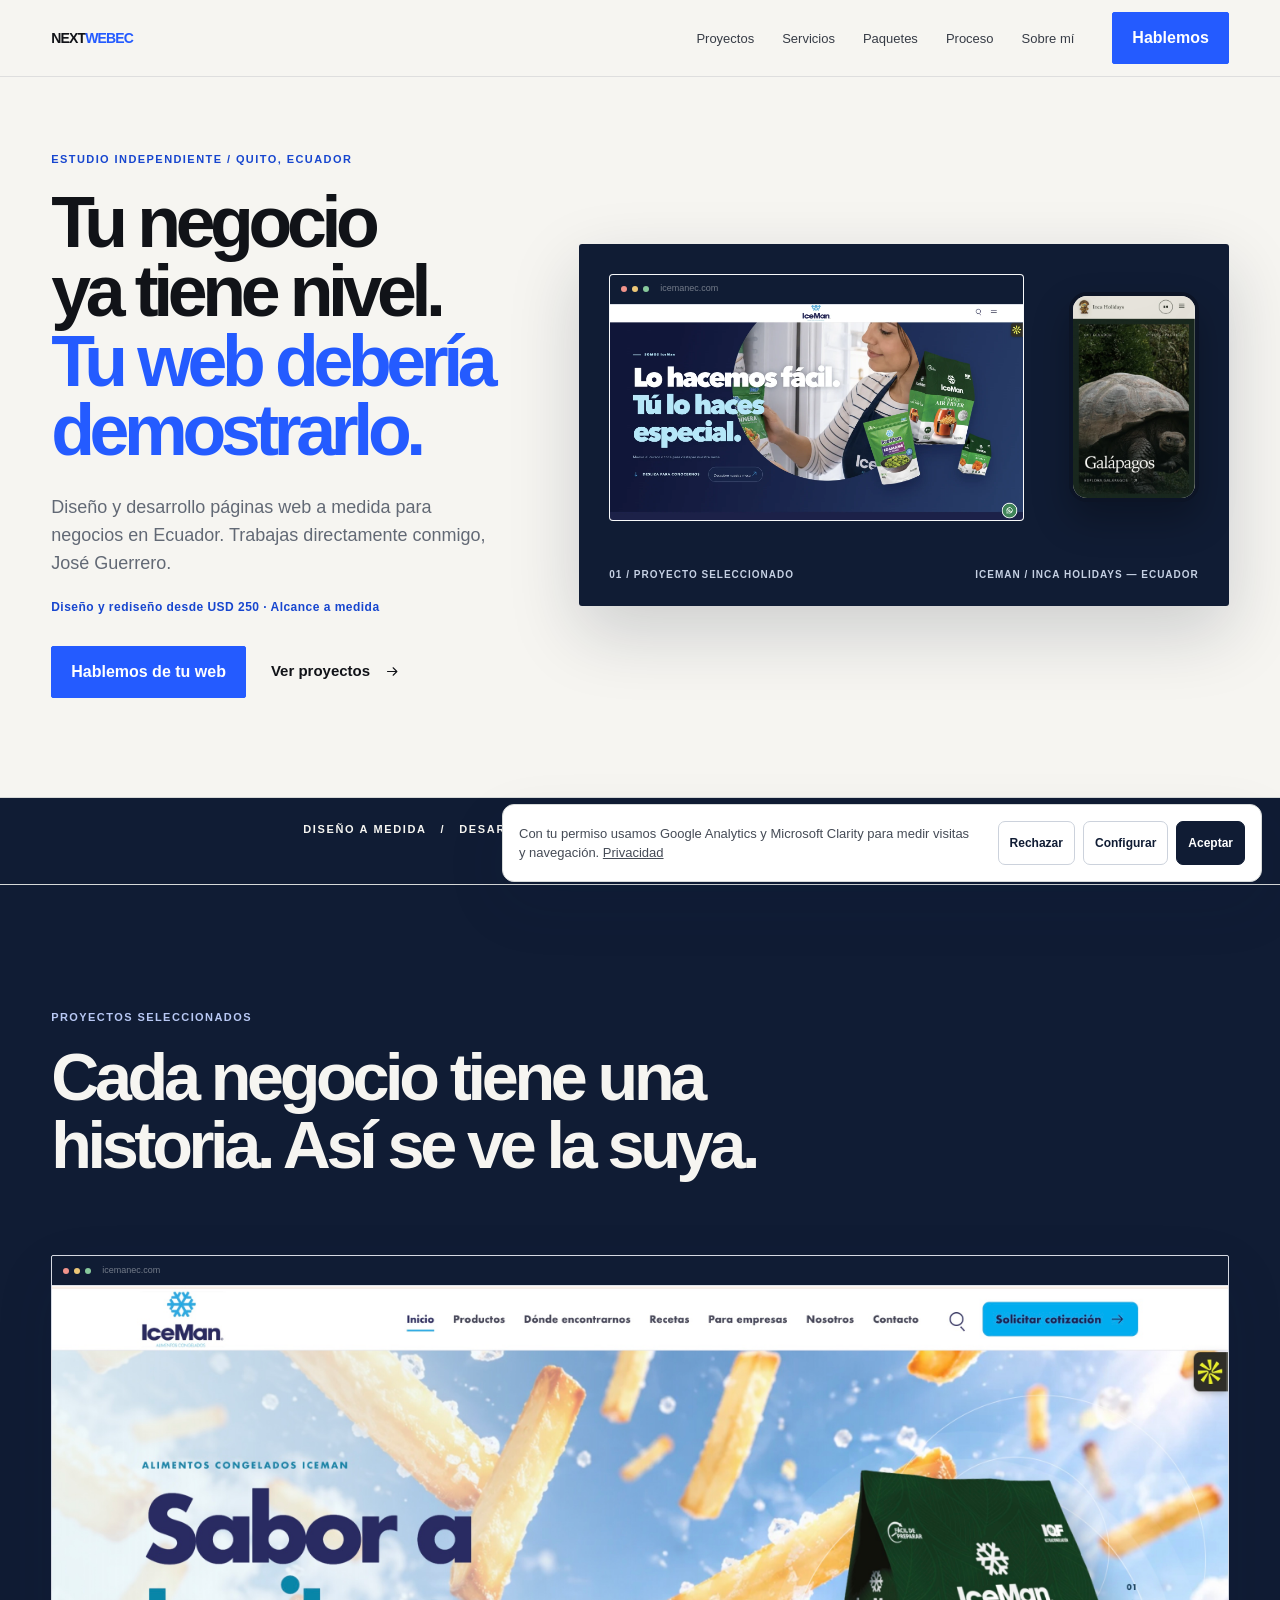
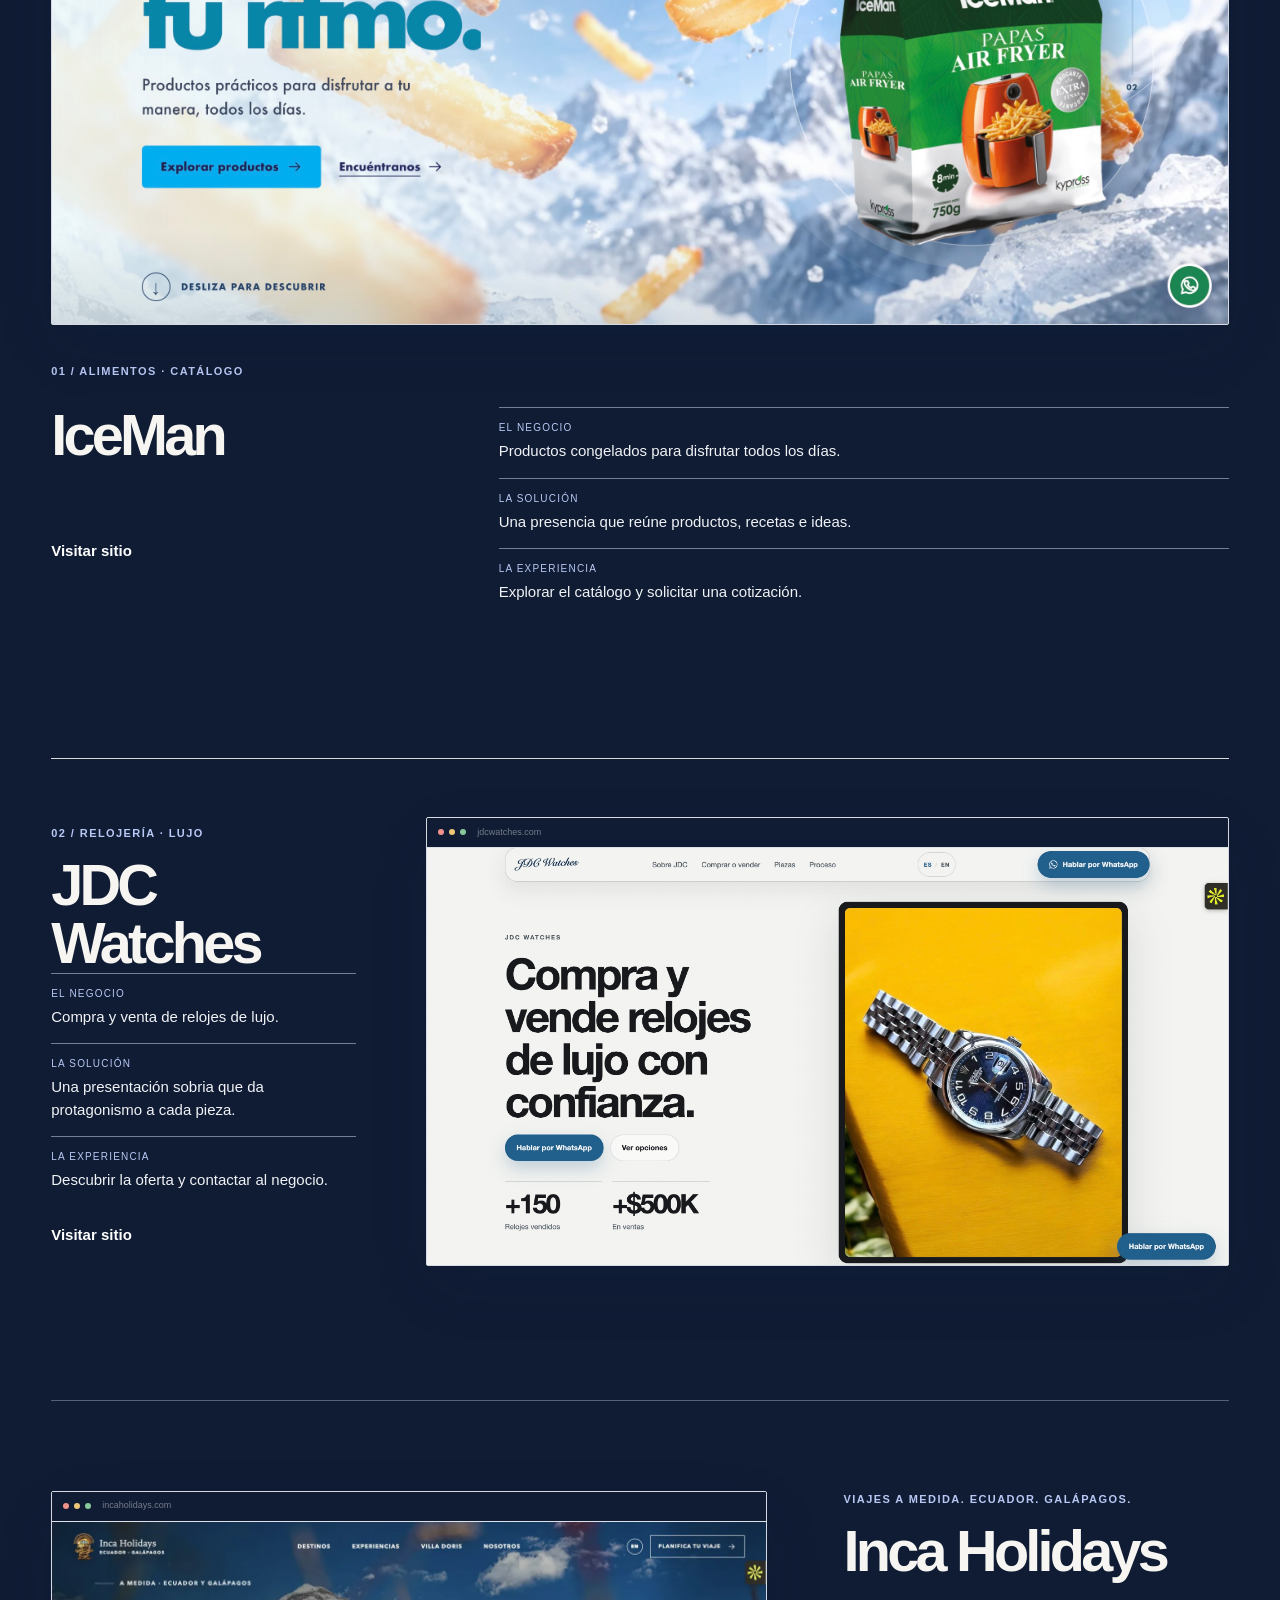
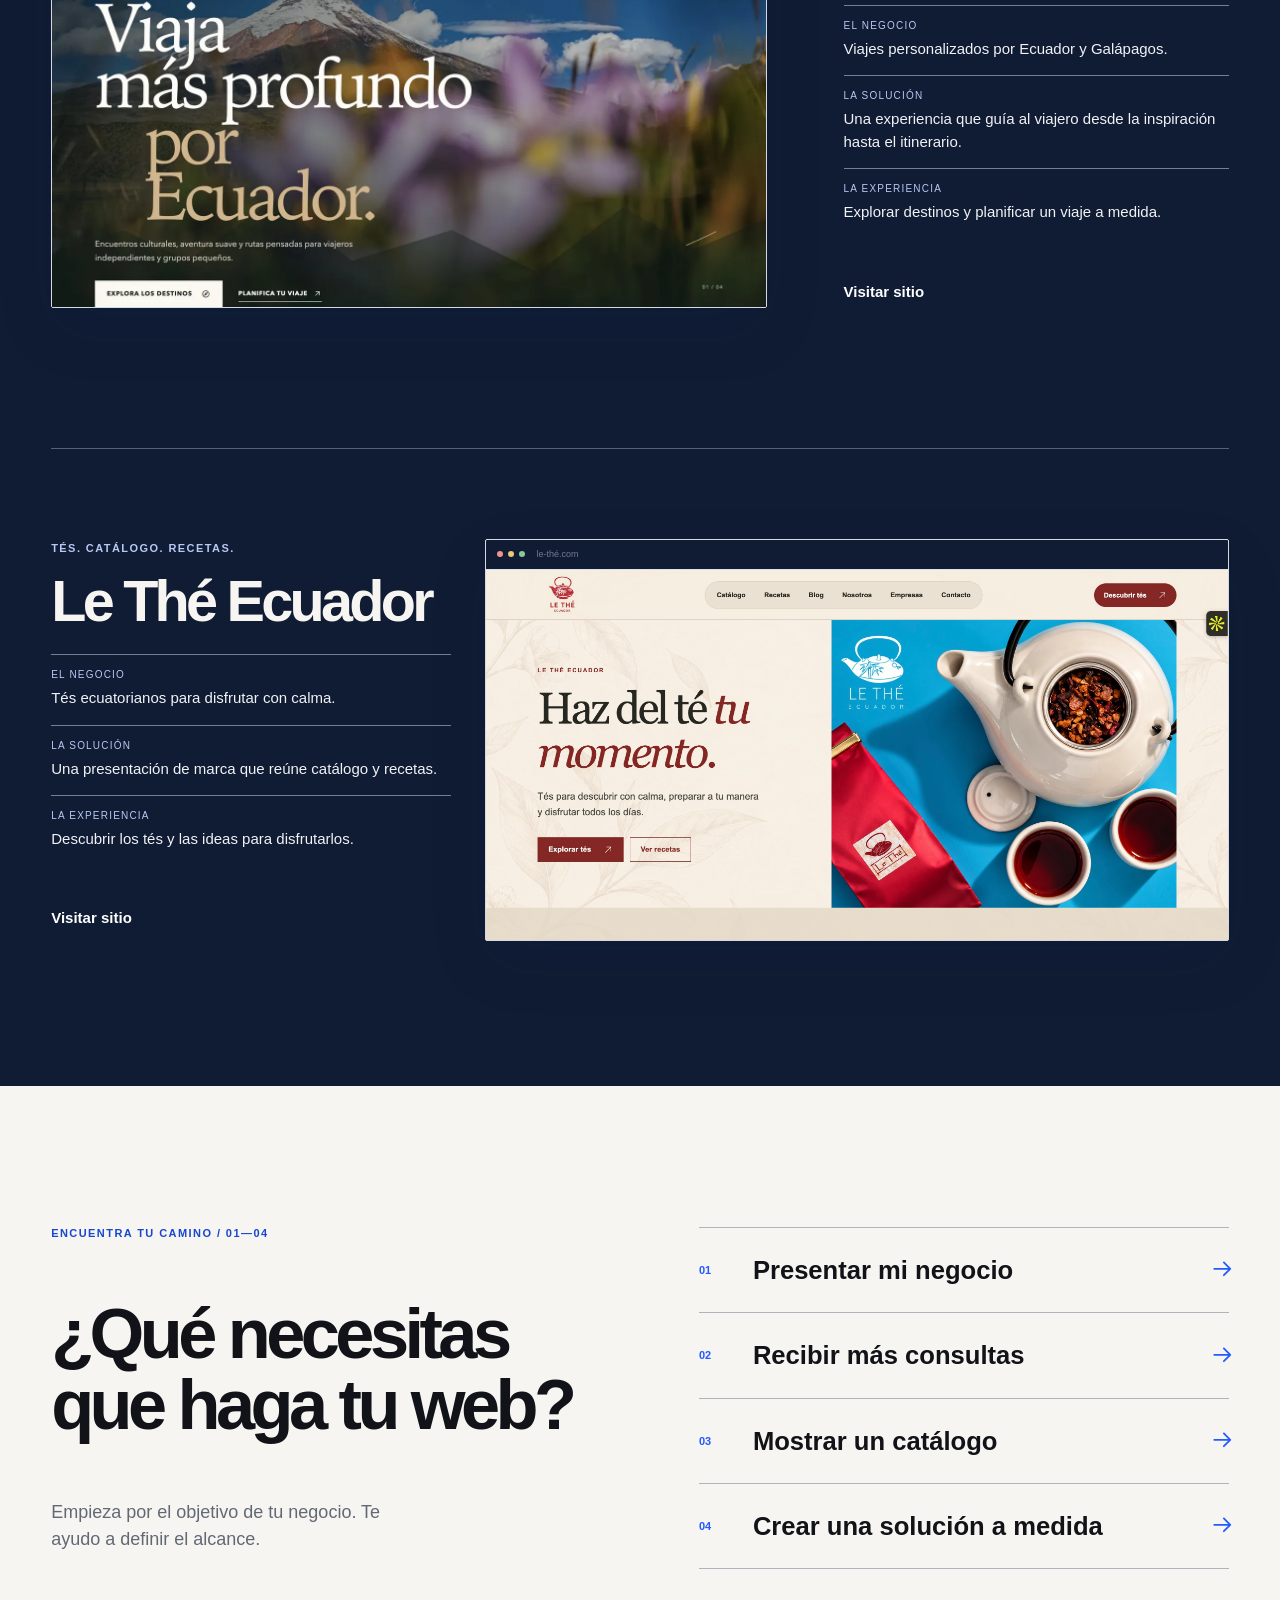
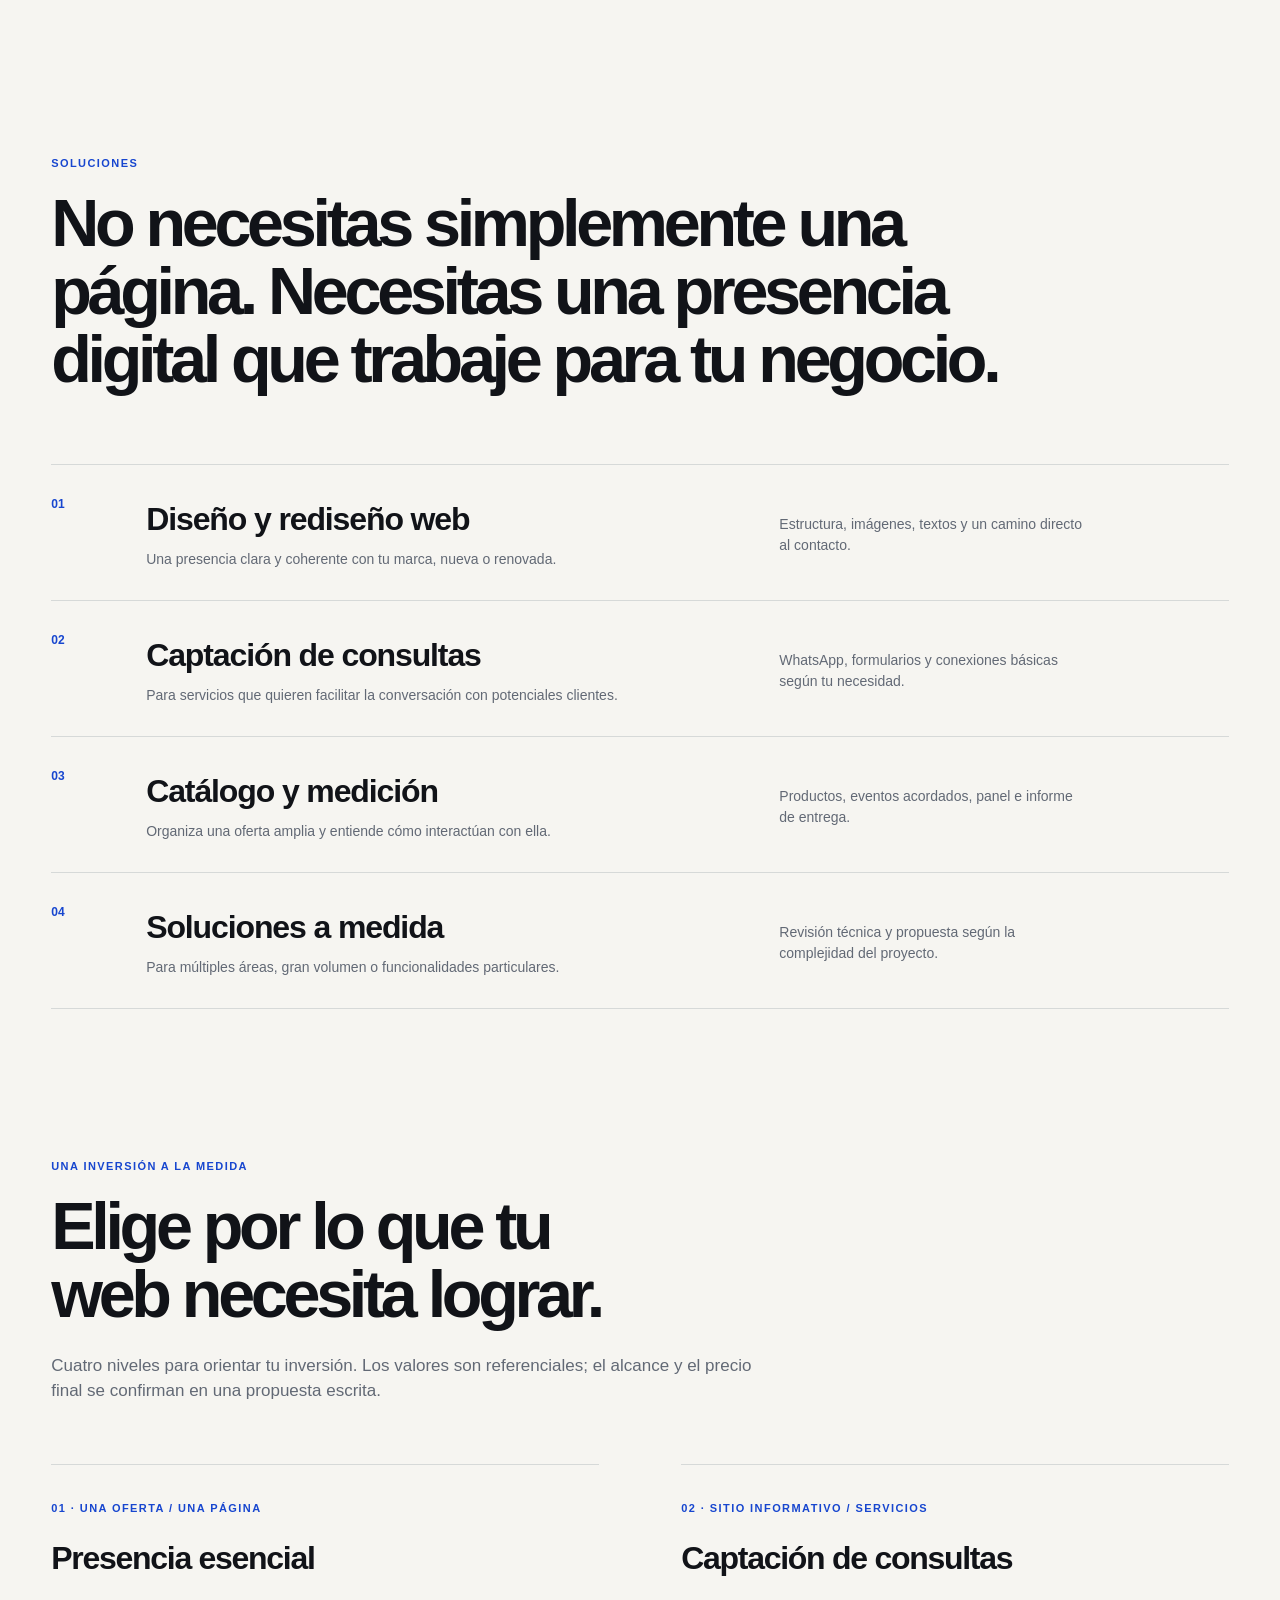
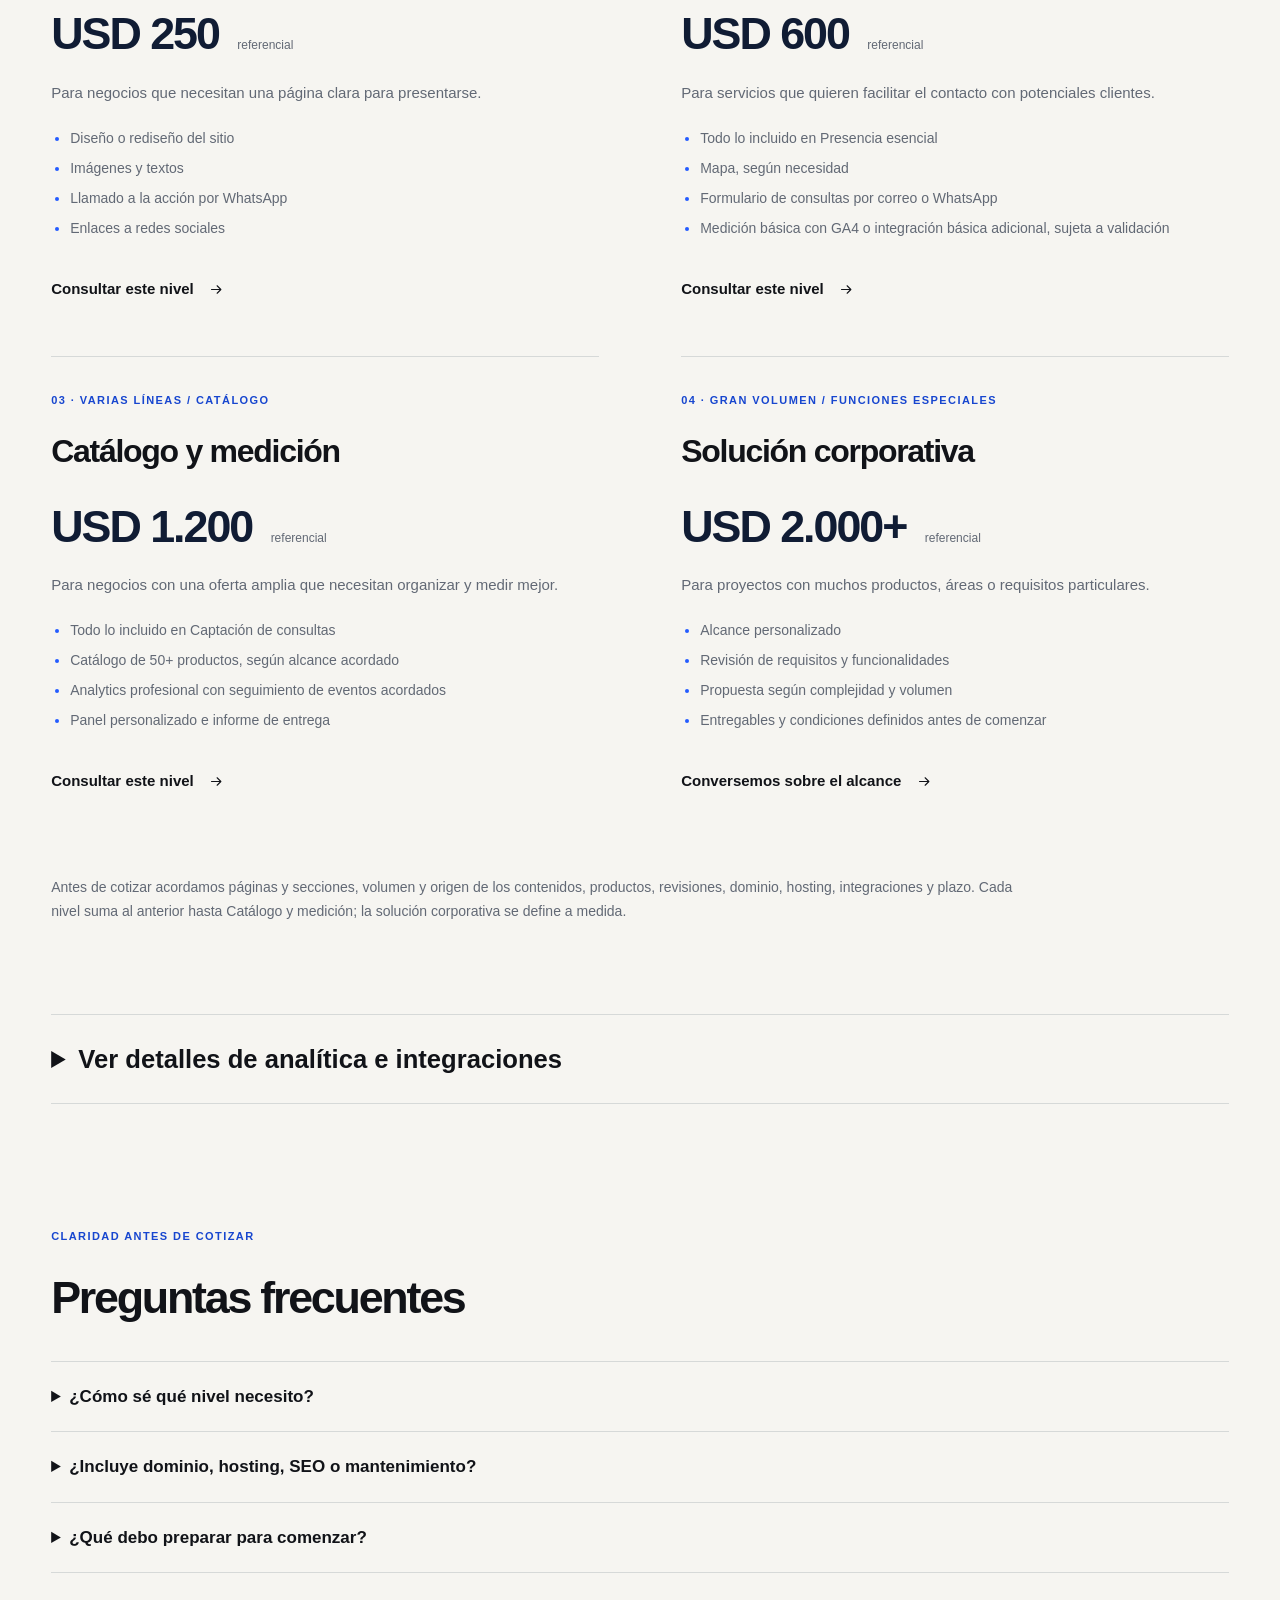
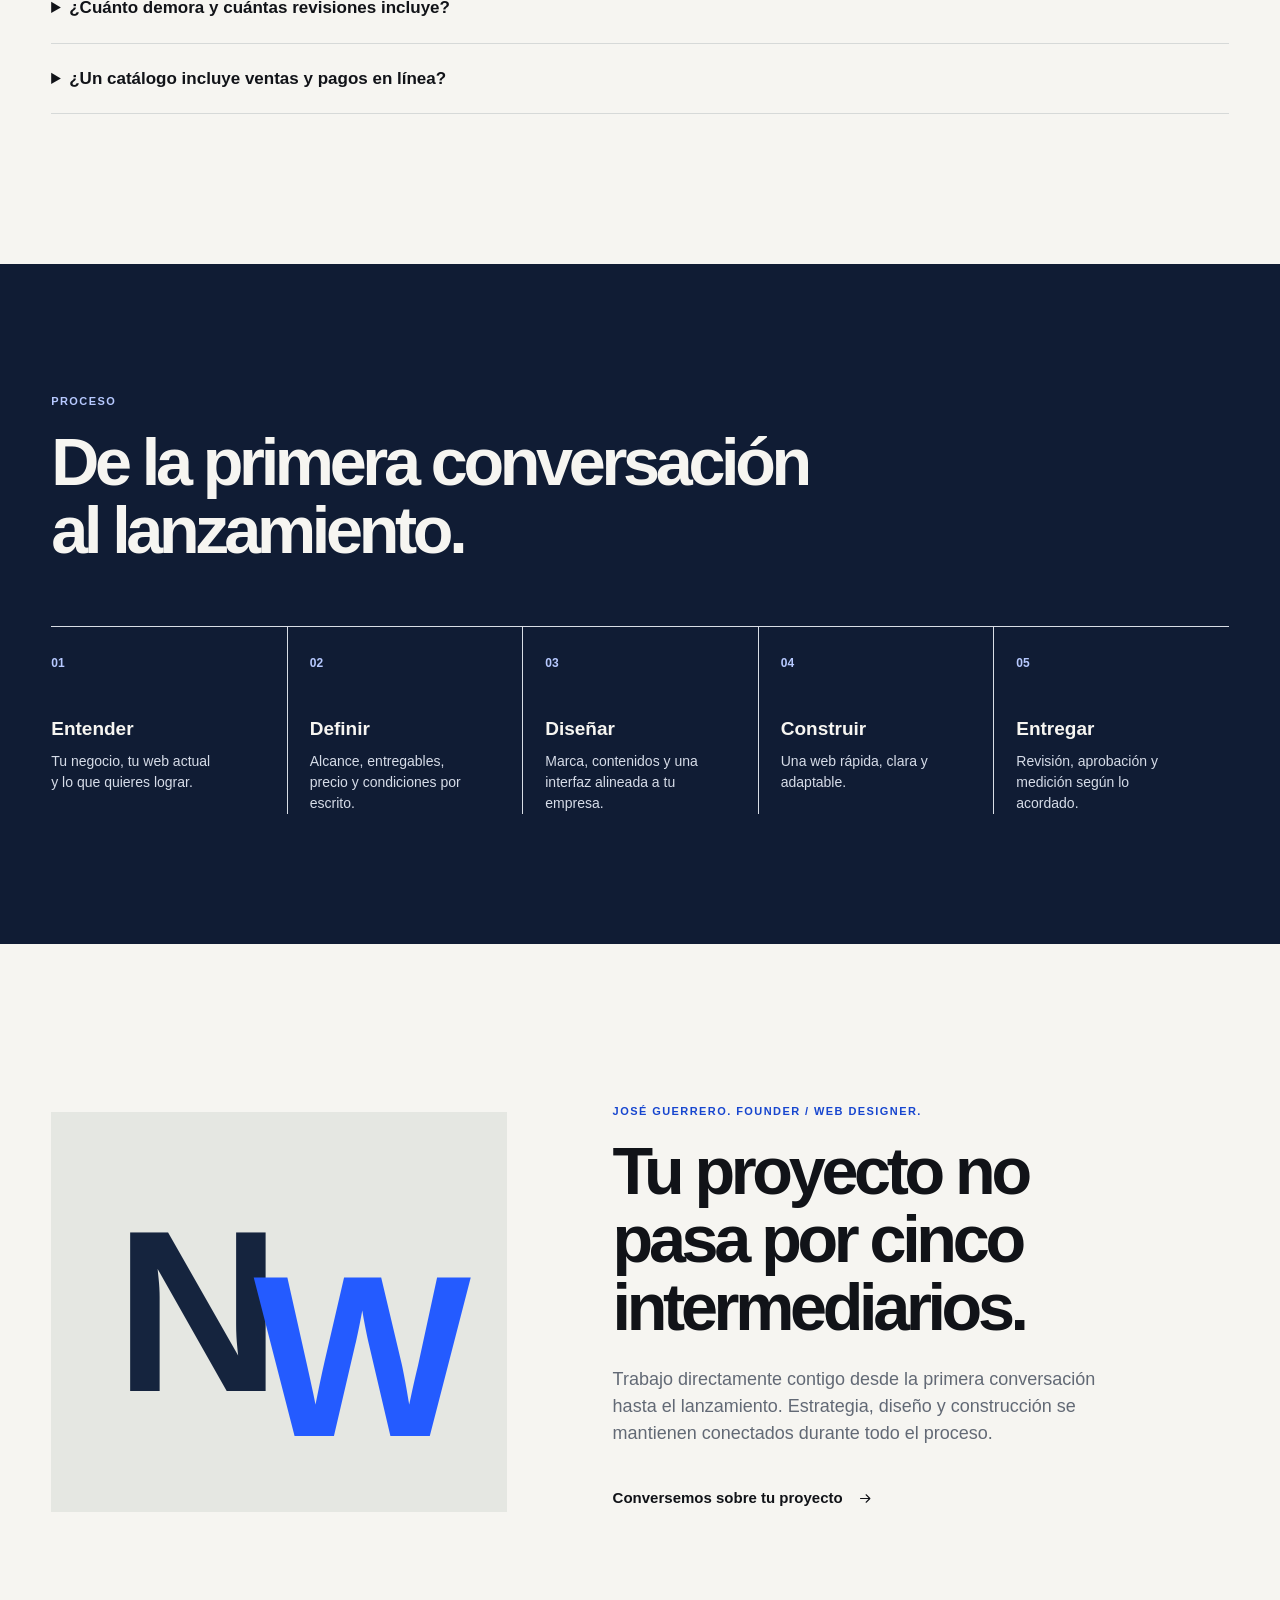
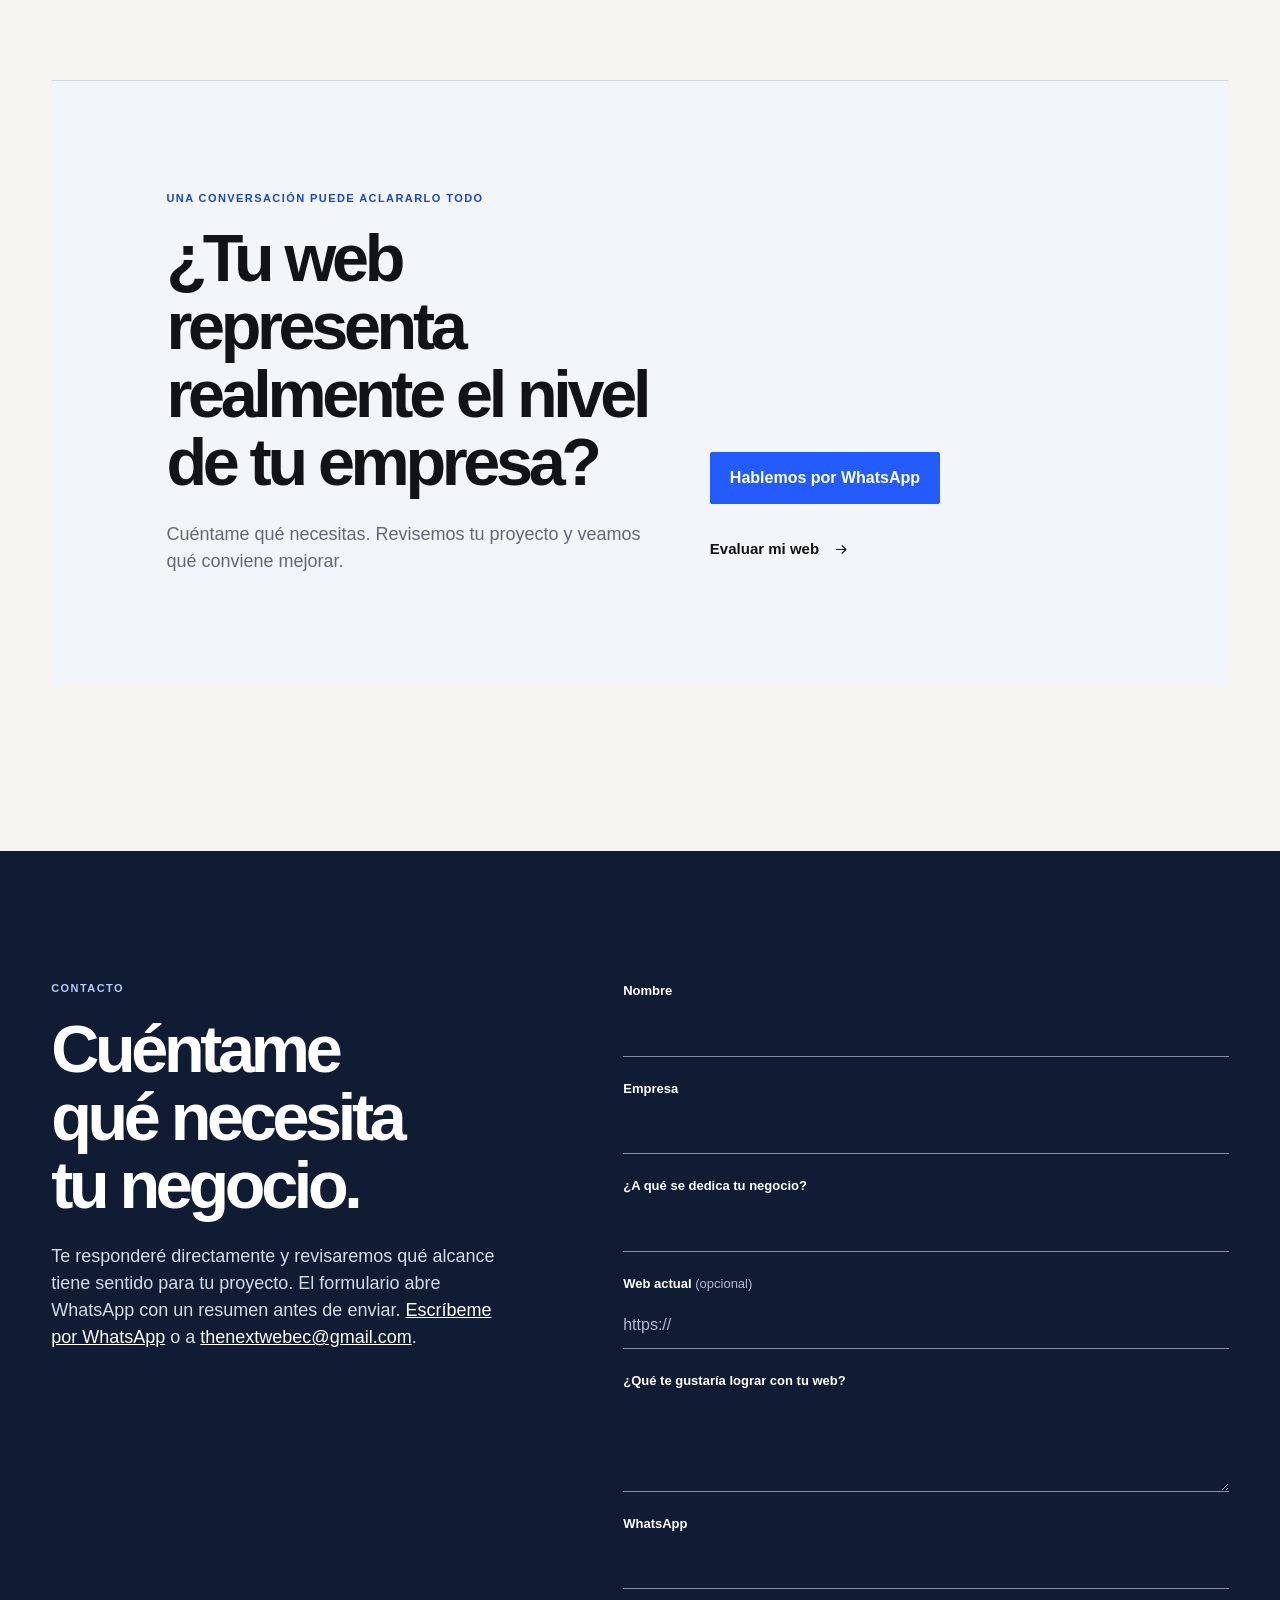
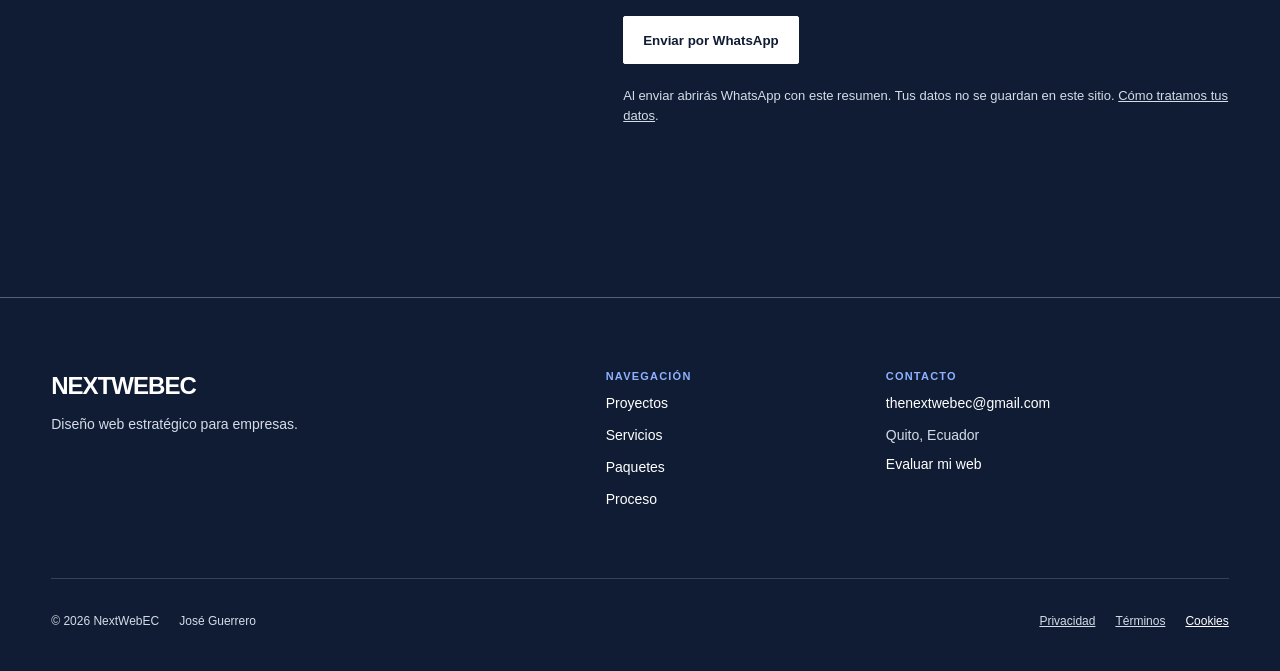
<file: index.html>
<!doctype html>
<html lang="es-EC">
<head>
  <meta charset="utf-8">
  <meta name="viewport" content="width=device-width, initial-scale=1">
  <title>Diseño y rediseño web en Quito, Ecuador | NextWebEC</title>
  <meta name="description" content="Diseño y rediseño de páginas web empresariales en Quito y Ecuador. Sitios a medida con contacto por WhatsApp. Alcance y cotización por escrito.">
  <meta name="robots" content="index, follow, max-image-preview:large">
  <meta name="author" content="José Guerrero, NextWebEC">
  <meta name="theme-color" content="#FFFFFF">
  <link rel="canonical" href="https://thenextwebec.com/">
  <link rel="icon" type="image/svg+xml" href="favicon.svg">
  <meta property="og:type" content="website">
  <meta property="og:site_name" content="NextWebEC">
  <meta property="og:locale" content="es_EC">
  <meta property="og:url" content="https://thenextwebec.com/">
  <meta property="og:title" content="Diseño y rediseño web en Quito, Ecuador | NextWebEC">
  <meta property="og:description" content="Diseño y rediseño de páginas web empresariales en Quito y Ecuador. Sitios a medida con contacto por WhatsApp. Alcance y cotización por escrito.">
  <meta property="og:image" content="https://thenextwebec.com/assets/social-preview.png">
  <meta name="twitter:card" content="summary_large_image">
  <link rel="preload" as="image" href="assets/projects/hero-iceman-desktop.webp"><link rel="stylesheet" href="styles.css?v=audit-20261008"><link rel="stylesheet" href="redesign-v2.css?v=13">

  <script type="application/ld+json">{"@context": "https://schema.org", "@graph": [{"@type": "Organization", "@id": "https://thenextwebec.com/#organization", "name": "NextWebEC", "url": "https://thenextwebec.com/", "email": "thenextwebec@gmail.com", "founder": {"@type": "Person", "name": "José Guerrero"}, "areaServed": [{"@type": "City", "name": "Quito"}, {"@type": "Country", "name": "Ecuador"}]}, {"@type": "WebSite", "@id": "https://thenextwebec.com/#website", "url": "https://thenextwebec.com/", "name": "NextWebEC", "inLanguage": "es-EC", "publisher": {"@id": "https://thenextwebec.com/#organization"}}, {"@type": "WebPage", "@id": "https://thenextwebec.com/#webpage", "url": "https://thenextwebec.com/", "name": "Diseño y rediseño web en Quito, Ecuador | NextWebEC", "description": "Diseño y rediseño de páginas web empresariales en Quito y Ecuador. Sitios a medida con contacto por WhatsApp. Alcance y cotización por escrito.", "inLanguage": "es-EC", "isPartOf": {"@id": "https://thenextwebec.com/#website"}, "about": {"@id": "https://thenextwebec.com/#organization"}}]}</script>
<meta name="referrer" content="strict-origin-when-cross-origin"><meta http-equiv="Content-Security-Policy" content="default-src 'self'; script-src 'self' https://www.googletagmanager.com https://www.google-analytics.com https://www.clarity.ms https://*.clarity.ms; style-src 'self' 'unsafe-inline'; img-src 'self' data: https://*.google-analytics.com https://*.clarity.ms https://*.bing.com; connect-src 'self' https://*.google-analytics.com https://*.analytics.google.com https://www.googletagmanager.com https://*.clarity.ms https://*.bing.com; frame-src 'none'; object-src 'none'; base-uri 'self'; form-action 'none'; upgrade-insecure-requests"><link rel="icon" type="image/png" sizes="32x32" href="/favicon-32.png"><link rel="icon" type="image/svg+xml" href="/favicon.svg"><link rel="apple-touch-icon" sizes="180x180" href="/apple-touch-icon.png"><script src="/tracking.js" defer></script><meta property="og:image:width" content="1200"><meta property="og:image:height" content="630"><meta property="og:image:alt" content="NextWebEC: Tu negocio tiene nivel. Tu web también."><meta name="twitter:title" content="Diseño y rediseño web en Quito, Ecuador | NextWebEC"><meta name="twitter:description" content="Diseño y rediseño de páginas web empresariales en Quito y Ecuador. Sitios a medida con contacto por WhatsApp. Alcance y cotización por escrito."><meta name="twitter:image" content="https://thenextwebec.com/assets/social-preview.png"></head>
<body>
  <a class="skip-link" href="#contenido">Saltar al contenido</a>
  <header class="site-header" id="top">
    <nav class="nav shell" aria-label="Navegación principal">
      <a class="wordmark" href="#inicio" aria-label="NextWebEC, inicio">NEXT<span>WEBEC</span></a>
      <button class="nav-toggle" type="button" aria-expanded="false" aria-controls="site-menu"><span class="nav-toggle-label" aria-hidden="true">Menú</span><span class="sr-only">Abrir menú</span><span class="nav-toggle-line" aria-hidden="true"></span><span class="nav-toggle-line" aria-hidden="true"></span></button>
      <div class="nav-menu" id="site-menu">
        <ul class="nav-links">
          <li><a href="#proyectos">Proyectos</a></li>
          <li><a href="#servicios">Servicios</a></li>
          <li><a href="#paquetes">Paquetes</a></li>
          <li><a href="#proceso">Proceso</a></li>
          <li><a href="#sobre-mi">Sobre mí</a></li>
        </ul>
        <a class="button button-nav" href="https://wa.me/593969349833?text=Hola%20Jos%C3%A9%2C%20vi%20tu%20trabajo%20y%20quisiera%20conversar%20sobre%20una%20web%20para%20mi%20empresa." target="_blank" rel="noopener noreferrer">Hablemos</a>
      </div>
    </nav>
  </header>
  <main id="contenido">
    <section class="hero shell" id="inicio">
      <div class="hero-copy reveal">
        <p class="eyebrow">Estudio independiente / Quito, Ecuador</p>
        <h1>Tu negocio ya tiene nivel.<span>Tu web debería demostrarlo.</span></h1>
        <p class="hero-summary">Diseño y desarrollo páginas web a medida para negocios en Ecuador. Trabajas directamente conmigo, José Guerrero.</p>
        <p class="hero-investment">Diseño y rediseño desde USD 250 · Alcance a medida</p>
        <div class="hero-actions"><a class="button" href="https://wa.me/593969349833?text=Hola%20Jos%C3%A9%2C%20quisiera%20conversar%20sobre%20mi%20web." target="_blank" rel="noopener noreferrer">Hablemos de tu web</a><a class="text-link" href="#proyectos">Ver proyectos <svg class="icon-arrow" viewBox="0 0 24 24" aria-hidden="true" focusable="false"><path d="M4 12h15M13 6l6 6-6 6"></path></svg></a></div>
      </div>
      <div class="hero-showcase reveal" aria-label="Muestra de proyectos NextWebEC">
        <figure class="browser-frame">
          <div class="browser-bar" aria-hidden="true"><i></i><i></i><i></i><span>icemanec.com</span></div>
          <img src="assets/projects/hero-iceman-desktop.webp" width="1600" height="867" fetchpriority="high" loading="eager" decoding="async" alt="Portada de IceMan en escritorio">
        </figure>
        <figure class="phone-frame"><img src="assets/projects/hero-inca-mobile.webp" width="700" height="1247" loading="eager" decoding="async" alt="Versión móvil de Inca Holidays con Galápagos"></figure>
        <p class="showcase-caption">01 / PROYECTO SELECCIONADO <span>ICEMAN / INCA HOLIDAYS — ECUADOR</span></p>
      </div>
    </section>
    <section class="discipline-strip" aria-label="Capacidades principales"><div class="shell discipline-items"><p>DISEÑO A MEDIDA &nbsp; / &nbsp; DESARROLLO WEB &nbsp; / &nbsp; ESTRATEGIA &nbsp; / &nbsp; CATÁLOGOS &nbsp; / &nbsp; QUITO, ECUADOR</p></div></section>
    <div id="resultados" aria-hidden="true"></div>
    <section class="projects-section" id="proyectos"><div class="shell">
      <div class="section-heading reveal"><p class="eyebrow">Proyectos seleccionados</p><h2>Cada negocio tiene una historia. Así se ve la suya.</h2></div>
      <article class="case-study case-iceman reveal">
        <div class="case-visual browser-frame"><div class="browser-bar" aria-hidden="true"><i></i><i></i><i></i><span>icemanec.com</span></div><img src="assets/projects/iceman-homepage-hero.jpg?v=20261022" width="2880" height="1562" loading="lazy" decoding="async" alt="Hero actual de IceMan diseñado por NextWebEC"></div>
        <div class="case-copy"><p class="case-type">01 / ALIMENTOS · CATÁLOGO</p><h3>IceMan</h3><dl class="story"><div><dt>El negocio</dt><dd>Productos congelados para disfrutar todos los días.</dd></div><div><dt>La solución</dt><dd>Una presencia que reúne productos, recetas e ideas.</dd></div><div><dt>La experiencia</dt><dd>Explorar el catálogo y solicitar una cotización.</dd></div></dl><a class="text-link" href="https://icemanec.com/" target="_blank" rel="noopener noreferrer">Visitar sitio</a></div>
      </article>
      <article class="case-study case-jdc reveal">
        <div class="case-visual browser-frame"><div class="browser-bar" aria-hidden="true"><i></i><i></i><i></i><span>jdcwatches.com</span></div><img src="assets/projects/jdc-watches-hero-20261022.jpg?v=20261022" width="2880" height="1554" loading="lazy" decoding="async" alt="Hero actual de JDC Watches diseñado por NextWebEC"></div>
        <div class="case-copy"><p class="case-type">02 / RELOJERÍA · LUJO</p><h3>JDC Watches</h3><dl class="story"><div><dt>El negocio</dt><dd>Compra y venta de relojes de lujo.</dd></div><div><dt>La solución</dt><dd>Una presentación sobria que da protagonismo a cada pieza.</dd></div><div><dt>La experiencia</dt><dd>Descubrir la oferta y contactar al negocio.</dd></div></dl><a class="text-link" href="https://jdcwatches.com/" target="_blank" rel="noopener noreferrer">Visitar sitio</a></div>
      </article>
      <article class="case-study case-wellness reveal"><div class="case-visual browser-frame"><div class="browser-bar" aria-hidden="true"><i></i><i></i><i></i><span>incaholidays.com</span></div><img src="assets/projects/incaholidays-homepage-hero-fixed.webp?v=20261117" width="1440" height="778" fetchpriority="high" loading="eager" decoding="sync" alt="Portada de Inca Holidays diseñada por NextWebEC"></div><div class="case-copy"><p class="case-type">Viajes a medida. Ecuador. Galápagos.</p><h3>Inca Holidays</h3><dl class="story"><div><dt>El negocio</dt><dd>Viajes personalizados por Ecuador y Galápagos.</dd></div><div><dt>La solución</dt><dd>Una experiencia que guía al viajero desde la inspiración hasta el itinerario.</dd></div><div><dt>La experiencia</dt><dd>Explorar destinos y planificar un viaje a medida.</dd></div></dl><a class="text-link" href="https://incaholidays.com/" target="_blank" rel="noopener noreferrer">Visitar sitio</a></div></article>
      <article class="case-study case-uio reveal"><div class="case-copy"><p class="case-type">Tés. Catálogo. Recetas.</p><h3>Le Thé Ecuador</h3><dl class="story"><div><dt>El negocio</dt><dd>Tés ecuatorianos para disfrutar con calma.</dd></div><div><dt>La solución</dt><dd>Una presentación de marca que reúne catálogo y recetas.</dd></div><div><dt>La experiencia</dt><dd>Descubrir los tés y las ideas para disfrutarlos.</dd></div></dl><a class="text-link" href="https://le-thé.com" target="_blank" rel="noopener noreferrer">Visitar sitio</a></div><div class="case-visual browser-frame"><div class="browser-bar" aria-hidden="true"><i></i><i></i><i></i><span>le-thé.com</span></div><img src="assets/projects/le-the-hero.jpg?v=20261022" width="2880" height="1560" loading="lazy" decoding="async" alt="Hero actual de Le Thé Ecuador diseñado por NextWebEC"></div></article>
    </div></section>
    <section class="goals" id="servicios"><div class="shell goals-inner"><div><p class="eyebrow">ENCUENTRA TU CAMINO / 01—04</p><h2>¿Qué necesitas que haga tu web?</h2><p>Empieza por el objetivo de tu negocio. Te ayudo a definir el alcance.</p></div><nav class="goals-list" aria-label="Elige según tu objetivo"><a href="#plan-1"><span>01</span> Presentar mi negocio <b aria-hidden="true"><svg class="icon-arrow" viewBox="0 0 24 24" focusable="false"><path d="M4 12h15M13 6l6 6-6 6"></path></svg></b></a><a href="#plan-2"><span>02</span> Recibir más consultas <b aria-hidden="true"><svg class="icon-arrow" viewBox="0 0 24 24" focusable="false"><path d="M4 12h15M13 6l6 6-6 6"></path></svg></b></a><a href="#plan-3"><span>03</span> Mostrar un catálogo <b aria-hidden="true"><svg class="icon-arrow" viewBox="0 0 24 24" focusable="false"><path d="M4 12h15M13 6l6 6-6 6"></path></svg></b></a><a href="#plan-4"><span>04</span> Crear una solución a medida <b aria-hidden="true"><svg class="icon-arrow" viewBox="0 0 24 24" focusable="false"><path d="M4 12h15M13 6l6 6-6 6"></path></svg></b></a></nav></div></section>
    <section class="services-section shell">
      <div class="section-heading services-heading reveal"><p class="eyebrow">Soluciones</p><h2>No necesitas simplemente una página. Necesitas una presencia digital que trabaje para tu negocio.</h2></div>
      <div class="service-list reveal">
        <article><span>01</span><div><h3><a href="/diseno-web-quito/" style="text-decoration:none">Diseño y rediseño web</a></h3><p><a href="/rediseno-paginas-web-ecuador/" style="text-decoration:none" aria-label="Rediseño web en Ecuador: una presencia clara y coherente con tu marca">Una presencia clara y coherente con tu marca, nueva o renovada.</a></p></div><p class="deliverable">Estructura, imágenes, textos y un camino directo al contacto.</p></article>
        <article><span>02</span><div><h3>Captación de consultas</h3><p>Para servicios que quieren facilitar la conversación con potenciales clientes.</p></div><p class="deliverable">WhatsApp, formularios y conexiones básicas según tu necesidad.</p></article>
        <article><span>03</span><div><h3>Catálogo y medición</h3><p>Organiza una oferta amplia y entiende cómo interactúan con ella.</p></div><p class="deliverable">Productos, eventos acordados, panel e informe de entrega.</p></article>
        <article><span>04</span><div><h3>Soluciones a medida</h3><p>Para múltiples áreas, gran volumen o funcionalidades particulares.</p></div><p class="deliverable">Revisión técnica y propuesta según la complejidad del proyecto.</p></article>
      </div>
      <section class="packages-section reveal" id="paquetes" aria-labelledby="packages-title">
        <div class="section-heading"><p class="eyebrow">Una inversión a la medida</p><h2 id="packages-title">Elige por lo que tu web necesita lograr.</h2><p class="section-summary">Cuatro niveles para orientar tu inversión. Los valores son referenciales; el alcance y el precio final se confirman en una propuesta escrita.</p></div>
        <div class="packages-grid">
          <article class="package" id="plan-1"><p class="package-number">01 · Una oferta / una página</p><h3>Presencia esencial</h3><p class="package-price">USD 250 <span>referencial</span></p><p>Para negocios que necesitan una página clara para presentarse.</p><ul><li>Diseño o rediseño del sitio</li><li>Imágenes y textos</li><li>Llamado a la acción por WhatsApp</li><li>Enlaces a redes sociales</li></ul><a class="text-link" href="#contacto">Consultar este nivel <svg class="icon-arrow" viewBox="0 0 24 24" aria-hidden="true" focusable="false"><path d="M4 12h15M13 6l6 6-6 6"></path></svg></a></article>
          <article class="package" id="plan-2"><p class="package-number">02 · Sitio informativo / servicios</p><h3>Captación de consultas</h3><p class="package-price">USD 600 <span>referencial</span></p><p>Para servicios que quieren facilitar el contacto con potenciales clientes.</p><ul><li>Todo lo incluido en Presencia esencial</li><li>Mapa, según necesidad</li><li>Formulario de consultas por correo o WhatsApp</li><li>Medición básica con GA4 o integración básica adicional, sujeta a validación</li></ul><a class="text-link" href="#contacto">Consultar este nivel <svg class="icon-arrow" viewBox="0 0 24 24" aria-hidden="true" focusable="false"><path d="M4 12h15M13 6l6 6-6 6"></path></svg></a></article>
          <article class="package" id="plan-3"><p class="package-number">03 · Varias líneas / catálogo</p><h3>Catálogo y medición</h3><p class="package-price">USD 1.200 <span>referencial</span></p><p>Para negocios con una oferta amplia que necesitan organizar y medir mejor.</p><ul><li>Todo lo incluido en Captación de consultas</li><li>Catálogo de 50+ productos, según alcance acordado</li><li>Analytics profesional con seguimiento de eventos acordados</li><li>Panel personalizado e informe de entrega</li></ul><a class="text-link" href="#contacto">Consultar este nivel <svg class="icon-arrow" viewBox="0 0 24 24" aria-hidden="true" focusable="false"><path d="M4 12h15M13 6l6 6-6 6"></path></svg></a></article>
          <article class="package" id="plan-4"><p class="package-number">04 · Gran volumen / funciones especiales</p><h3>Solución corporativa</h3><p class="package-price">USD 2.000+ <span>referencial</span></p><p>Para proyectos con muchos productos, áreas o requisitos particulares.</p><ul><li>Alcance personalizado</li><li>Revisión de requisitos y funcionalidades</li><li>Propuesta según complejidad y volumen</li><li>Entregables y condiciones definidos antes de comenzar</li></ul><a class="text-link" href="#contacto">Conversemos sobre el alcance <svg class="icon-arrow" viewBox="0 0 24 24" aria-hidden="true" focusable="false"><path d="M4 12h15M13 6l6 6-6 6"></path></svg></a></article>
        </div>
        <p class="scope-note">Antes de cotizar acordamos páginas y secciones, volumen y origen de los contenidos, productos, revisiones, dominio, hosting, integraciones y plazo. Cada nivel suma al anterior hasta Catálogo y medición; la solución corporativa se define a medida.</p>
      </section>
      <details class="measurement-details"><summary>Ver detalles de analítica e integraciones</summary><section class="measurement-system" aria-labelledby="measurement-title">
        <div class="measurement-intro"><div><p class="measurement-label">Medición e integraciones</p><h3 id="measurement-title">Entiende qué ocurre después de la visita.</h3></div><p>Definimos qué conviene observar según el objetivo de tu negocio y las acciones que puedan medirse técnicamente. El seguimiento empieza cuando se instala la medición.</p></div>
        <div class="signals-grid">
          <article><p>Opción del nivel 02</p><h4>Analytics básico</h4><ul><li>Configuración de GA4, instalación de la etiqueta y comprobación de visitas</li><li>Informes estándar de adquisición, canales y páginas</li><li>El cliente conserva acceso a su propiedad de GA4</li><li>Sin panel ni informe personalizado</li></ul></article>
          <article><p>Alternativa del nivel 02</p><h4>Integración básica</h4><ul><li>Conexión por enlace, inserción o complemento existente</li><li>Mapa, formulario, WhatsApp o redes, según validación</li><li>Sin desarrollo de API, sincronización ni automatización a medida</li><li>Las conexiones ya incluidas no se cobran dos veces</li></ul></article>
          <article><p>Incluido en el nivel 03</p><h4>Analytics profesional</h4><ul><li>Todo lo básico y eventos acordados, como clics en WhatsApp o envíos de formulario</li><li>Cantidad de eventos definida en la propuesta</li><li>Panel personalizado e informe al entregar</li><li>Sin reportes periódicos ni gestión de campañas incluidos</li></ul></article>
        </div>
        <p class="scope-note">Si no hay historial, el informe inicial tendrá datos limitados. La medición ayuda a tomar decisiones; no garantiza una cantidad de consultas o ventas.</p>
        <div class="custom-scope"><p class="measurement-label">Requisitos especiales</p><h4>¿Necesitas pagos, reservas o conectar tu operación?</h4><p>Ecommerce y pagos, reservas complejas, acceso privado, CRM/ERP, API, bases de datos, automatizaciones, varios idiomas o migraciones grandes requieren revisión técnica y cotización personalizada. Cuéntanos qué necesitas para definir una solución viable.</p><a class="text-link" href="#contacto">Revisar mi proyecto <svg class="icon-arrow" viewBox="0 0 24 24" aria-hidden="true" focusable="false"><path d="M4 12h15M13 6l6 6-6 6"></path></svg></a></div>
      </section>
      </details>
      <section class="faq-section reveal" aria-labelledby="faq-title">
        <p class="eyebrow">Claridad antes de cotizar</p><h3 id="faq-title">Preguntas frecuentes</h3>
        <details><summary>¿Cómo sé qué nivel necesito?</summary><p>Partimos de tu objetivo y el volumen de tu oferta: una página para presentarte, varias páginas para tus servicios, un catálogo o una solución con funciones particulares. El diagnóstico nos permite recomendar un alcance inicial.</p></details>
        <details><summary>¿Incluye dominio, hosting, SEO o mantenimiento?</summary><p>Estas condiciones se confirman en la propuesta. Dominio, hosting, SSL, SEO, soporte, mantenimiento y fotografía profesional se revisan según el proyecto; no se asumen incluidos en los precios referenciales.</p></details>
        <details><summary>¿Qué debo preparar para comenzar?</summary><p>Primero cuéntanos a qué se dedica tu negocio, si ya tienes web y qué quieres lograr. Después reunimos logo, marca, referencias, contenidos y datos del dominio. El volumen y la producción de imágenes y textos se acuerdan en la propuesta.</p></details>
        <details><summary>¿Cuánto demora y cuántas revisiones incluye?</summary><p>El plazo, las revisiones y las opciones de pago se confirman por escrito según el alcance y los materiales disponibles. Los cambios posteriores y los extras se acuerdan antes de realizarlos.</p></details>
        <details><summary>¿Un catálogo incluye ventas y pagos en línea?</summary><p>Un catálogo presenta y organiza productos. Un proceso de compra con pagos, reservas u otras funciones necesita validación técnica y una cotización específica.</p></details>
      </section>
    </section>
    <section class="process-section" id="proceso"><div class="shell"><div class="section-heading process-heading reveal"><p class="eyebrow">Proceso</p><h2>De la primera conversación al lanzamiento.</h2></div><ol class="process-list reveal"><li><span>01</span><h3>Entender</h3><p>Tu negocio, tu web actual y lo que quieres lograr.</p></li><li><span>02</span><h3>Definir</h3><p>Alcance, entregables, precio y condiciones por escrito.</p></li><li><span>03</span><h3>Diseñar</h3><p>Marca, contenidos y una interfaz alineada a tu empresa.</p></li><li><span>04</span><h3>Construir</h3><p>Una web rápida, clara y adaptable.</p></li><li><span>05</span><h3>Entregar</h3><p>Revisión, aprobación y medición según lo acordado.</p></li></ol></div></section>
    <section class="about shell" id="sobre-mi"><div class="about-mark reveal" aria-hidden="true">N<span>W</span></div><div class="about-copy reveal"><p class="eyebrow">José Guerrero. Founder / Web Designer.</p><h2>Tu proyecto no pasa por cinco intermediarios.</h2><p>Trabajo directamente contigo desde la primera conversación hasta el lanzamiento. Estrategia, diseño y construcción se mantienen conectados durante todo el proceso.</p><a class="text-link" href="#contacto">Conversemos sobre tu proyecto <svg class="icon-arrow" viewBox="0 0 24 24" aria-hidden="true" focusable="false"><path d="M4 12h15M13 6l6 6-6 6"></path></svg></a></div></section>
    <section class="conversion shell"><div class="conversion-copy reveal"><p class="eyebrow">Una conversación puede aclararlo todo</p><h2>¿Tu web representa realmente el nivel de tu empresa?</h2><p>Cuéntame qué necesitas. Revisemos tu proyecto y veamos qué conviene mejorar.</p></div><div class="conversion-actions reveal"><a class="button" href="https://wa.me/593969349833?text=Hola%20Jos%C3%A9%2C%20quiero%20revisar%20la%20web%20de%20mi%20empresa." target="_blank" rel="noopener noreferrer">Hablemos por WhatsApp</a><a class="text-link" href="evaluar-mi-web.html">Evaluar mi web <svg class="icon-arrow" viewBox="0 0 24 24" aria-hidden="true" focusable="false"><path d="M4 12h15M13 6l6 6-6 6"></path></svg></a></div></section>
    <section class="contact-section" id="contacto"><div class="shell contact-grid"><div class="contact-copy reveal"><p class="eyebrow">Contacto</p><h2>Cuéntame qué necesita tu negocio.</h2><p>Te responderé directamente y revisaremos qué alcance tiene sentido para tu proyecto. El formulario abre WhatsApp con un resumen antes de enviar. <a href="https://wa.me/593969349833">Escríbeme por WhatsApp</a> o a <a href="mailto:thenextwebec@gmail.com">thenextwebec@gmail.com</a>.</p></div><form class="contact-form reveal" id="contactForm" data-clarity-mask="true"><div class="form-field"><label for="nombre">Nombre</label><input id="nombre" name="nombre" autocomplete="name" maxlength="100" required></div><div class="form-field"><label for="empresa">Empresa</label><input id="empresa" name="empresa" autocomplete="organization" maxlength="150" required></div><div class="form-field"><label for="actividad">¿A qué se dedica tu negocio?</label><input id="actividad" name="actividad" maxlength="200" required></div><div class="form-field"><label for="sitio">Web actual <span>(opcional)</span></label><input id="sitio" name="sitio" maxlength="500" type="url" inputmode="url" placeholder="https://"></div><div class="form-field"><label for="necesidad">¿Qué te gustaría lograr con tu web?</label><textarea id="necesidad" name="necesidad" maxlength="2000" required></textarea></div><div class="form-field"><label for="whatsapp">WhatsApp</label><input id="whatsapp" name="whatsapp" pattern="(?=(?:[^0-9]*[0-9]){7,15}[^0-9]*$)[+0-9 .\(\)\-]{7,25}" minlength="7" maxlength="25" title="Introduce un teléfono de 7 a 25 caracteres, con números y prefijo opcional." type="tel" inputmode="tel" autocomplete="tel" required></div><button class="button" type="submit">Enviar por WhatsApp</button><p class="form-note">Al enviar abrirás WhatsApp con este resumen. Tus datos no se guardan en este sitio. <a href="privacidad.html">Cómo tratamos tus datos</a>.</p><p class="form-message" id="formMsg" aria-live="polite"></p></form></div></section>
  <noscript><p class="shell">Activa JavaScript para usar el formulario. También puedes <a href="https://wa.me/593969349833">contactarnos directamente por WhatsApp</a>.</p></noscript></main>
  <footer class="site-footer"><div class="shell footer-grid"><div><a class="footer-mark" href="#inicio">NEXTWEBEC</a><p>Diseño web estratégico para empresas.</p></div><div><p class="footer-label">Navegación</p><a href="#proyectos">Proyectos</a><a href="#servicios">Servicios</a><a href="#paquetes">Paquetes</a><a href="#proceso">Proceso</a></div><div><p class="footer-label">Contacto</p><a href="mailto:thenextwebec@gmail.com">thenextwebec@gmail.com</a><p>Quito, Ecuador</p><a href="evaluar-mi-web.html">Evaluar mi web</a></div></div><div class="shell footer-bottom"><span>© 2026 NextWebEC</span><span>José Guerrero</span><a href="privacidad.html">Privacidad</a><a href="terminos.html">Términos</a><button class="cookie-settings" type="button">Cookies</button></div></footer>
  <script src="app.js" defer></script>

</body>
</html>
</file>
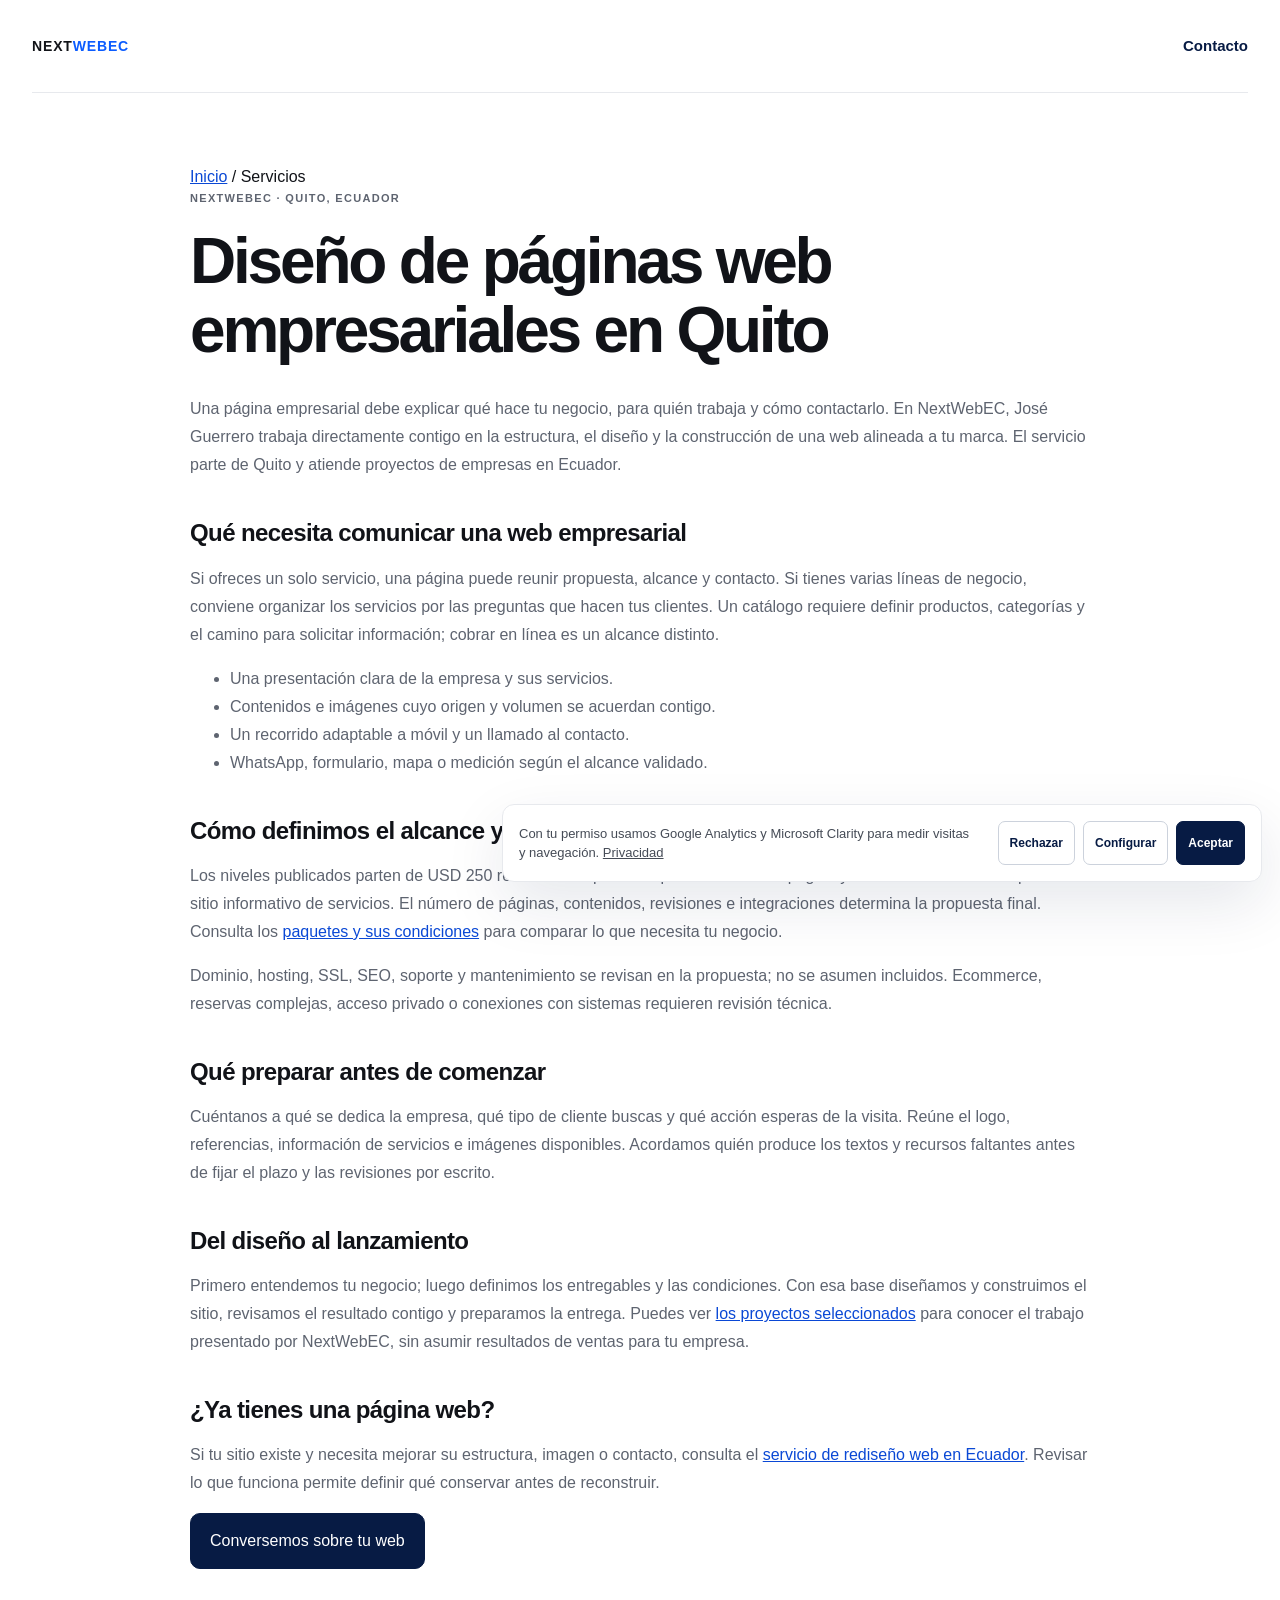
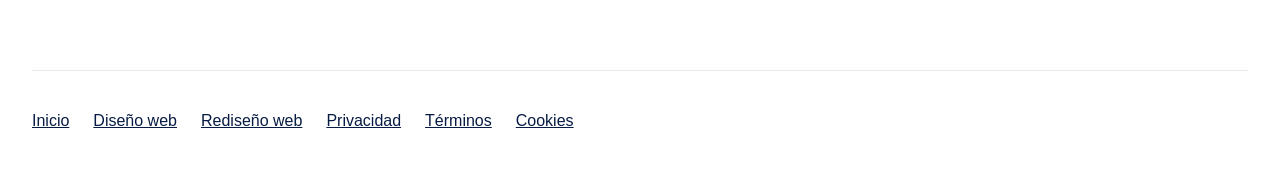
<file: diseno-web-quito/index.html>
<!doctype html><html lang="es-EC"><head><meta charset="utf-8"><meta name="viewport" content="width=device-width,initial-scale=1"><title>Diseño web en Quito para empresas | NextWebEC</title><meta name="description" content="Páginas web empresariales a medida en Quito y Ecuador. Conoce cómo definir contenidos, contacto, alcance y presupuesto antes de crear tu sitio."><meta name="robots" content="index, follow"><link rel="canonical" href="https://thenextwebec.com/diseno-web-quito/"><link rel="stylesheet" href="/styles.css?v=audit-20261008"><meta name="referrer" content="strict-origin-when-cross-origin"><meta http-equiv="Content-Security-Policy" content="default-src 'self'; script-src 'self' https://www.googletagmanager.com https://www.google-analytics.com https://www.clarity.ms https://*.clarity.ms; style-src 'self' 'unsafe-inline'; img-src 'self' data: https://*.google-analytics.com https://*.clarity.ms https://*.bing.com; connect-src 'self' https://*.google-analytics.com https://*.analytics.google.com https://www.googletagmanager.com https://*.clarity.ms https://*.bing.com; frame-src 'none'; object-src 'none'; base-uri 'self'; form-action 'none'; upgrade-insecure-requests"><link rel="icon" type="image/png" sizes="32x32" href="/favicon-32.png"><link rel="icon" type="image/svg+xml" href="/favicon.svg"><link rel="apple-touch-icon" sizes="180x180" href="/apple-touch-icon.png"><script src="/tracking.js" defer></script><meta property="og:type" content="website"><meta property="og:site_name" content="NextWebEC"><meta property="og:locale" content="es_EC"><meta property="og:url" content="https://thenextwebec.com/diseno-web-quito/"><meta property="og:title" content="Diseño web en Quito para empresas | NextWebEC"><meta property="og:description" content="Páginas web empresariales a medida en Quito y Ecuador. Conoce cómo definir contenidos, contacto, alcance y presupuesto antes de crear tu sitio."><meta property="og:image" content="https://thenextwebec.com/assets/social-preview.png"><meta name="twitter:card" content="summary_large_image"><meta property="og:image:width" content="1200"><meta property="og:image:height" content="630"><meta property="og:image:alt" content="NextWebEC: Tu negocio tiene nivel. Tu web también."><meta name="twitter:title" content="Diseño web en Quito para empresas | NextWebEC"><meta name="twitter:description" content="Páginas web empresariales a medida en Quito y Ecuador. Conoce cómo definir contenidos, contacto, alcance y presupuesto antes de crear tu sitio."><meta name="twitter:image" content="https://thenextwebec.com/assets/social-preview.png"><script type="application/ld+json">{"@context": "https://schema.org", "@graph": [{"@type": "Service", "@id": "https://thenextwebec.com/diseno-web-quito/#service", "name": "Diseño de páginas web empresariales en Quito", "url": "https://thenextwebec.com/diseno-web-quito/", "description": "Páginas web empresariales a medida en Quito y Ecuador. Conoce cómo definir contenidos, contacto, alcance y presupuesto antes de crear tu sitio.", "serviceType": "Diseño web empresarial", "provider": {"@type": "Organization", "@id": "https://thenextwebec.com/#organization", "name": "NextWebEC", "url": "https://thenextwebec.com/"}, "areaServed": [{"@type": "City", "name": "Quito"}, {"@type": "Country", "name": "Ecuador"}]}, {"@type": "BreadcrumbList", "itemListElement": [{"@type": "ListItem", "position": 1, "name": "Inicio", "item": "https://thenextwebec.com/"}, {"@type": "ListItem", "position": 2, "name": "Diseño de páginas web empresariales en Quito", "item": "https://thenextwebec.com/diseno-web-quito/"}]}]}</script></head><body><a class="skip-link" href="#contenido">Saltar al contenido</a><header class="legal-header shell"><a class="wordmark" href="/">NEXT<span>WEBEC</span></a><a class="text-link" href="/#contacto">Contacto</a></header><main class="legal-main shell" id="contenido"><nav aria-label="Ruta de navegación"><a href="/">Inicio</a> / Servicios</nav><p class="eyebrow">NextWebEC · Quito, Ecuador</p><h1>Diseño de páginas web empresariales en Quito</h1><p>Una página empresarial debe explicar qué hace tu negocio, para quién trabaja y cómo contactarlo. En NextWebEC, José Guerrero trabaja directamente contigo en la estructura, el diseño y la construcción de una web alineada a tu marca. El servicio parte de Quito y atiende proyectos de empresas en Ecuador.</p>
<h2>Qué necesita comunicar una web empresarial</h2><p>Si ofreces un solo servicio, una página puede reunir propuesta, alcance y contacto. Si tienes varias líneas de negocio, conviene organizar los servicios por las preguntas que hacen tus clientes. Un catálogo requiere definir productos, categorías y el camino para solicitar información; cobrar en línea es un alcance distinto.</p><ul><li>Una presentación clara de la empresa y sus servicios.</li><li>Contenidos e imágenes cuyo origen y volumen se acuerdan contigo.</li><li>Un recorrido adaptable a móvil y un llamado al contacto.</li><li>WhatsApp, formulario, mapa o medición según el alcance validado.</li></ul>
<h2>Cómo definimos el alcance y el presupuesto</h2><p>Los niveles publicados parten de USD 250 referenciales para una presencia de una página y USD 600 referenciales para un sitio informativo de servicios. El número de páginas, contenidos, revisiones e integraciones determina la propuesta final. Consulta los <a href="/#paquetes">paquetes y sus condiciones</a> para comparar lo que necesita tu negocio.</p><p>Dominio, hosting, SSL, SEO, soporte y mantenimiento se revisan en la propuesta; no se asumen incluidos. Ecommerce, reservas complejas, acceso privado o conexiones con sistemas requieren revisión técnica.</p>
<h2>Qué preparar antes de comenzar</h2><p>Cuéntanos a qué se dedica la empresa, qué tipo de cliente buscas y qué acción esperas de la visita. Reúne el logo, referencias, información de servicios e imágenes disponibles. Acordamos quién produce los textos y recursos faltantes antes de fijar el plazo y las revisiones por escrito.</p>
<h2>Del diseño al lanzamiento</h2><p>Primero entendemos tu negocio; luego definimos los entregables y las condiciones. Con esa base diseñamos y construimos el sitio, revisamos el resultado contigo y preparamos la entrega. Puedes ver <a href="/#proyectos">los proyectos seleccionados</a> para conocer el trabajo presentado por NextWebEC, sin asumir resultados de ventas para tu empresa.</p>
<h2>¿Ya tienes una página web?</h2><p>Si tu sitio existe y necesita mejorar su estructura, imagen o contacto, consulta el <a href="/rediseno-paginas-web-ecuador/">servicio de rediseño web en Ecuador</a>. Revisar lo que funciona permite definir qué conservar antes de reconstruir.</p><p><a class="button" href="/#contacto">Conversemos sobre tu web</a></p></main><footer class="legal-footer shell"><a href="/">Inicio</a><a href="/diseno-web-quito/">Diseño web</a><a href="/rediseno-paginas-web-ecuador/">Rediseño web</a><a href="/privacidad.html">Privacidad</a><a href="/terminos.html">Términos</a><button class="cookie-settings" type="button">Cookies</button></footer></body></html>
</file>
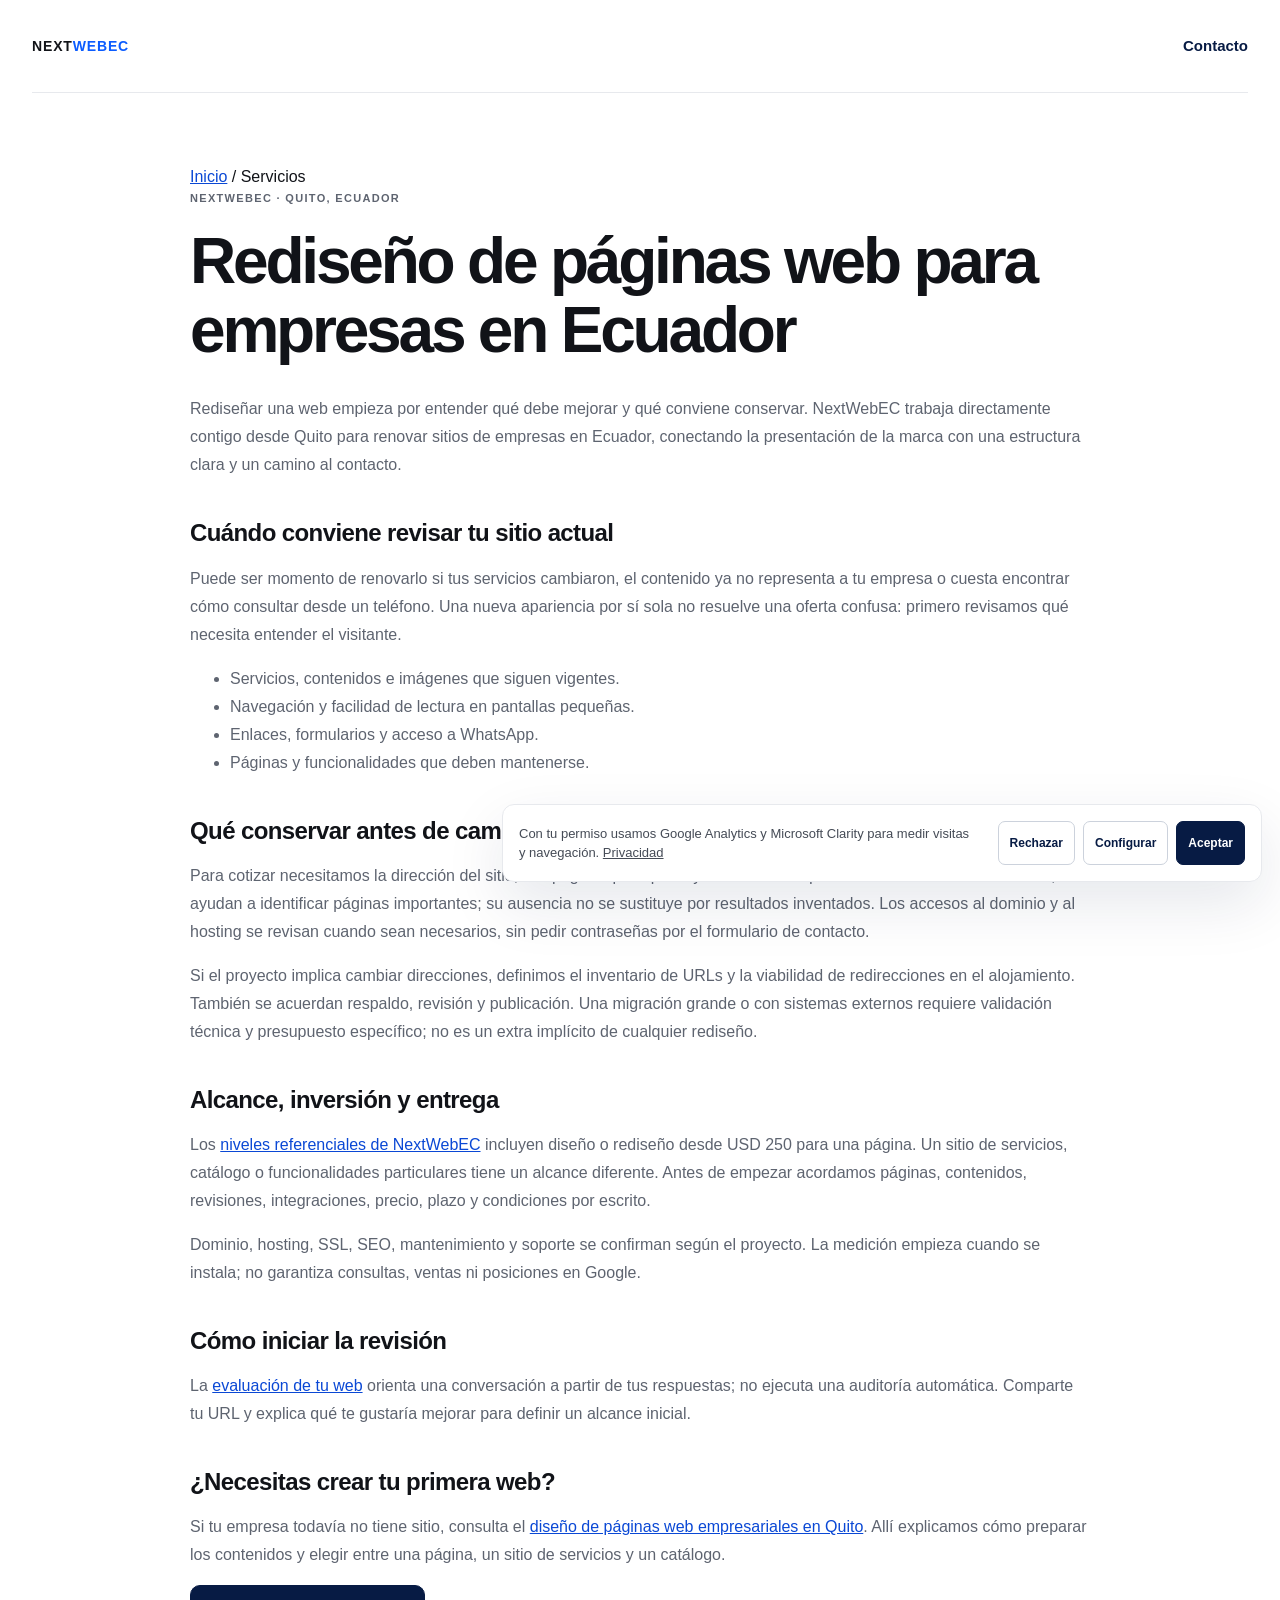
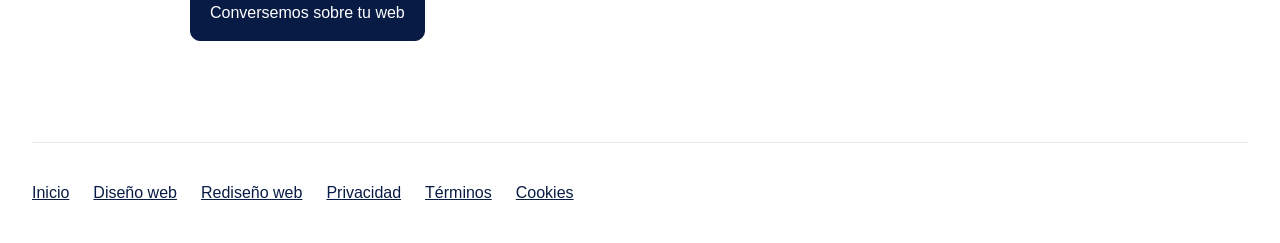
<file: rediseno-paginas-web-ecuador/index.html>
<!doctype html><html lang="es-EC"><head><meta charset="utf-8"><meta name="viewport" content="width=device-width,initial-scale=1"><title>Rediseño web en Ecuador y Quito | NextWebEC</title><meta name="description" content="Renueva la web de tu empresa en Quito o Ecuador. Revisa contenidos, navegación móvil, contacto y migración antes de definir el alcance del rediseño."><meta name="robots" content="index, follow"><link rel="canonical" href="https://thenextwebec.com/rediseno-paginas-web-ecuador/"><link rel="stylesheet" href="/styles.css?v=audit-20261008"><meta name="referrer" content="strict-origin-when-cross-origin"><meta http-equiv="Content-Security-Policy" content="default-src 'self'; script-src 'self' https://www.googletagmanager.com https://www.google-analytics.com https://www.clarity.ms https://*.clarity.ms; style-src 'self' 'unsafe-inline'; img-src 'self' data: https://*.google-analytics.com https://*.clarity.ms https://*.bing.com; connect-src 'self' https://*.google-analytics.com https://*.analytics.google.com https://www.googletagmanager.com https://*.clarity.ms https://*.bing.com; frame-src 'none'; object-src 'none'; base-uri 'self'; form-action 'none'; upgrade-insecure-requests"><link rel="icon" type="image/png" sizes="32x32" href="/favicon-32.png"><link rel="icon" type="image/svg+xml" href="/favicon.svg"><link rel="apple-touch-icon" sizes="180x180" href="/apple-touch-icon.png"><script src="/tracking.js" defer></script><meta property="og:type" content="website"><meta property="og:site_name" content="NextWebEC"><meta property="og:locale" content="es_EC"><meta property="og:url" content="https://thenextwebec.com/rediseno-paginas-web-ecuador/"><meta property="og:title" content="Rediseño web en Ecuador y Quito | NextWebEC"><meta property="og:description" content="Renueva la web de tu empresa en Quito o Ecuador. Revisa contenidos, navegación móvil, contacto y migración antes de definir el alcance del rediseño."><meta property="og:image" content="https://thenextwebec.com/assets/social-preview.png"><meta name="twitter:card" content="summary_large_image"><meta property="og:image:width" content="1200"><meta property="og:image:height" content="630"><meta property="og:image:alt" content="NextWebEC: Tu negocio tiene nivel. Tu web también."><meta name="twitter:title" content="Rediseño web en Ecuador y Quito | NextWebEC"><meta name="twitter:description" content="Renueva la web de tu empresa en Quito o Ecuador. Revisa contenidos, navegación móvil, contacto y migración antes de definir el alcance del rediseño."><meta name="twitter:image" content="https://thenextwebec.com/assets/social-preview.png"><script type="application/ld+json">{"@context": "https://schema.org", "@graph": [{"@type": "Service", "@id": "https://thenextwebec.com/rediseno-paginas-web-ecuador/#service", "name": "Rediseño de páginas web para empresas en Ecuador", "url": "https://thenextwebec.com/rediseno-paginas-web-ecuador/", "description": "Renueva la web de tu empresa en Quito o Ecuador. Revisa contenidos, navegación móvil, contacto y migración antes de definir el alcance del rediseño.", "serviceType": "Rediseño web", "provider": {"@type": "Organization", "@id": "https://thenextwebec.com/#organization", "name": "NextWebEC", "url": "https://thenextwebec.com/"}, "areaServed": [{"@type": "City", "name": "Quito"}, {"@type": "Country", "name": "Ecuador"}]}, {"@type": "BreadcrumbList", "itemListElement": [{"@type": "ListItem", "position": 1, "name": "Inicio", "item": "https://thenextwebec.com/"}, {"@type": "ListItem", "position": 2, "name": "Rediseño de páginas web para empresas en Ecuador", "item": "https://thenextwebec.com/rediseno-paginas-web-ecuador/"}]}]}</script></head><body><a class="skip-link" href="#contenido">Saltar al contenido</a><header class="legal-header shell"><a class="wordmark" href="/">NEXT<span>WEBEC</span></a><a class="text-link" href="/#contacto">Contacto</a></header><main class="legal-main shell" id="contenido"><nav aria-label="Ruta de navegación"><a href="/">Inicio</a> / Servicios</nav><p class="eyebrow">NextWebEC · Quito, Ecuador</p><h1>Rediseño de páginas web para empresas en Ecuador</h1><p>Rediseñar una web empieza por entender qué debe mejorar y qué conviene conservar. NextWebEC trabaja directamente contigo desde Quito para renovar sitios de empresas en Ecuador, conectando la presentación de la marca con una estructura clara y un camino al contacto.</p>
<h2>Cuándo conviene revisar tu sitio actual</h2><p>Puede ser momento de renovarlo si tus servicios cambiaron, el contenido ya no representa a tu empresa o cuesta encontrar cómo consultar desde un teléfono. Una nueva apariencia por sí sola no resuelve una oferta confusa: primero revisamos qué necesita entender el visitante.</p><ul><li>Servicios, contenidos e imágenes que siguen vigentes.</li><li>Navegación y facilidad de lectura en pantallas pequeñas.</li><li>Enlaces, formularios y acceso a WhatsApp.</li><li>Páginas y funcionalidades que deben mantenerse.</li></ul>
<h2>Qué conservar antes de cambiar</h2><p>Para cotizar necesitamos la dirección del sitio, sus páginas principales y las funciones que utilizas. Si existen estadísticas, ayudan a identificar páginas importantes; su ausencia no se sustituye por resultados inventados. Los accesos al dominio y al hosting se revisan cuando sean necesarios, sin pedir contraseñas por el formulario de contacto.</p><p>Si el proyecto implica cambiar direcciones, definimos el inventario de URLs y la viabilidad de redirecciones en el alojamiento. También se acuerdan respaldo, revisión y publicación. Una migración grande o con sistemas externos requiere validación técnica y presupuesto específico; no es un extra implícito de cualquier rediseño.</p>
<h2>Alcance, inversión y entrega</h2><p>Los <a href="/#paquetes">niveles referenciales de NextWebEC</a> incluyen diseño o rediseño desde USD 250 para una página. Un sitio de servicios, catálogo o funcionalidades particulares tiene un alcance diferente. Antes de empezar acordamos páginas, contenidos, revisiones, integraciones, precio, plazo y condiciones por escrito.</p><p>Dominio, hosting, SSL, SEO, mantenimiento y soporte se confirman según el proyecto. La medición empieza cuando se instala; no garantiza consultas, ventas ni posiciones en Google.</p>
<h2>Cómo iniciar la revisión</h2><p>La <a href="/evaluar-mi-web.html">evaluación de tu web</a> orienta una conversación a partir de tus respuestas; no ejecuta una auditoría automática. Comparte tu URL y explica qué te gustaría mejorar para definir un alcance inicial.</p>
<h2>¿Necesitas crear tu primera web?</h2><p>Si tu empresa todavía no tiene sitio, consulta el <a href="/diseno-web-quito/">diseño de páginas web empresariales en Quito</a>. Allí explicamos cómo preparar los contenidos y elegir entre una página, un sitio de servicios y un catálogo.</p><p><a class="button" href="/#contacto">Conversemos sobre tu web</a></p></main><footer class="legal-footer shell"><a href="/">Inicio</a><a href="/diseno-web-quito/">Diseño web</a><a href="/rediseno-paginas-web-ecuador/">Rediseño web</a><a href="/privacidad.html">Privacidad</a><a href="/terminos.html">Términos</a><button class="cookie-settings" type="button">Cookies</button></footer></body></html>
</file>
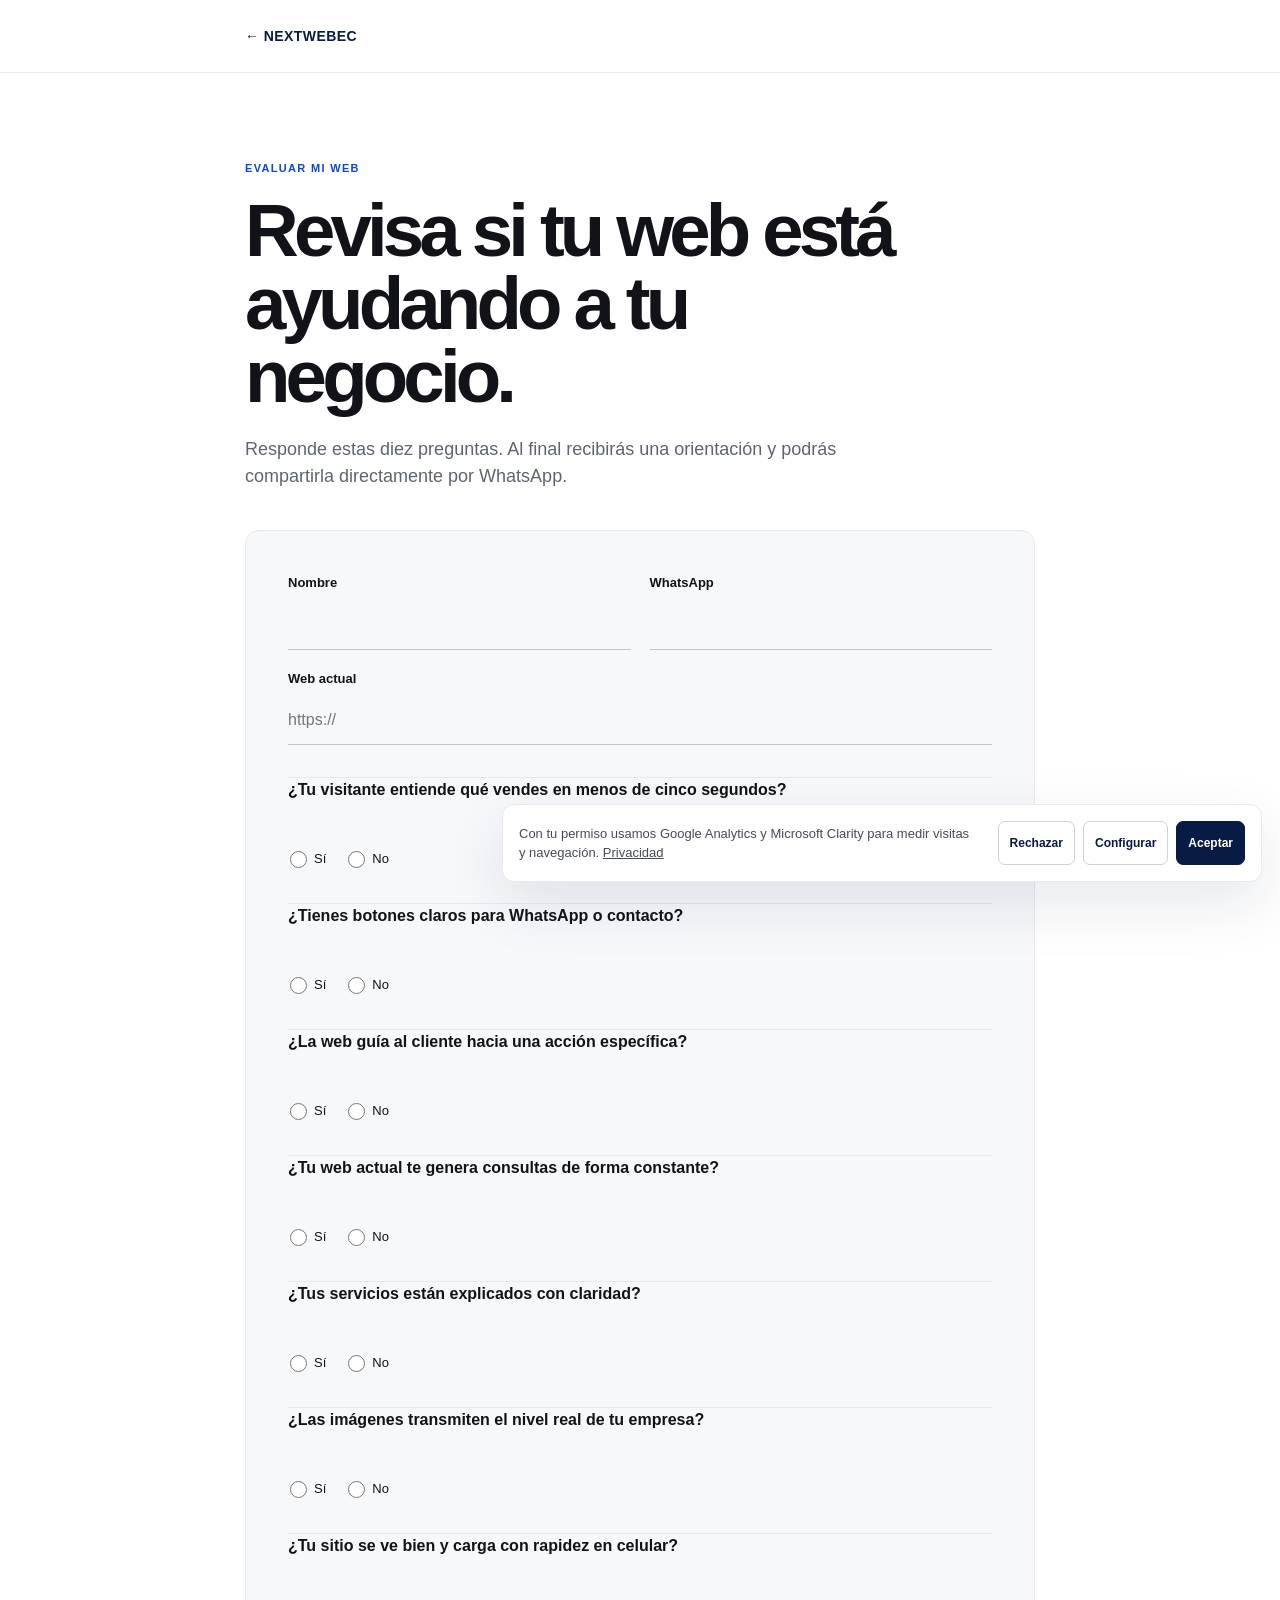
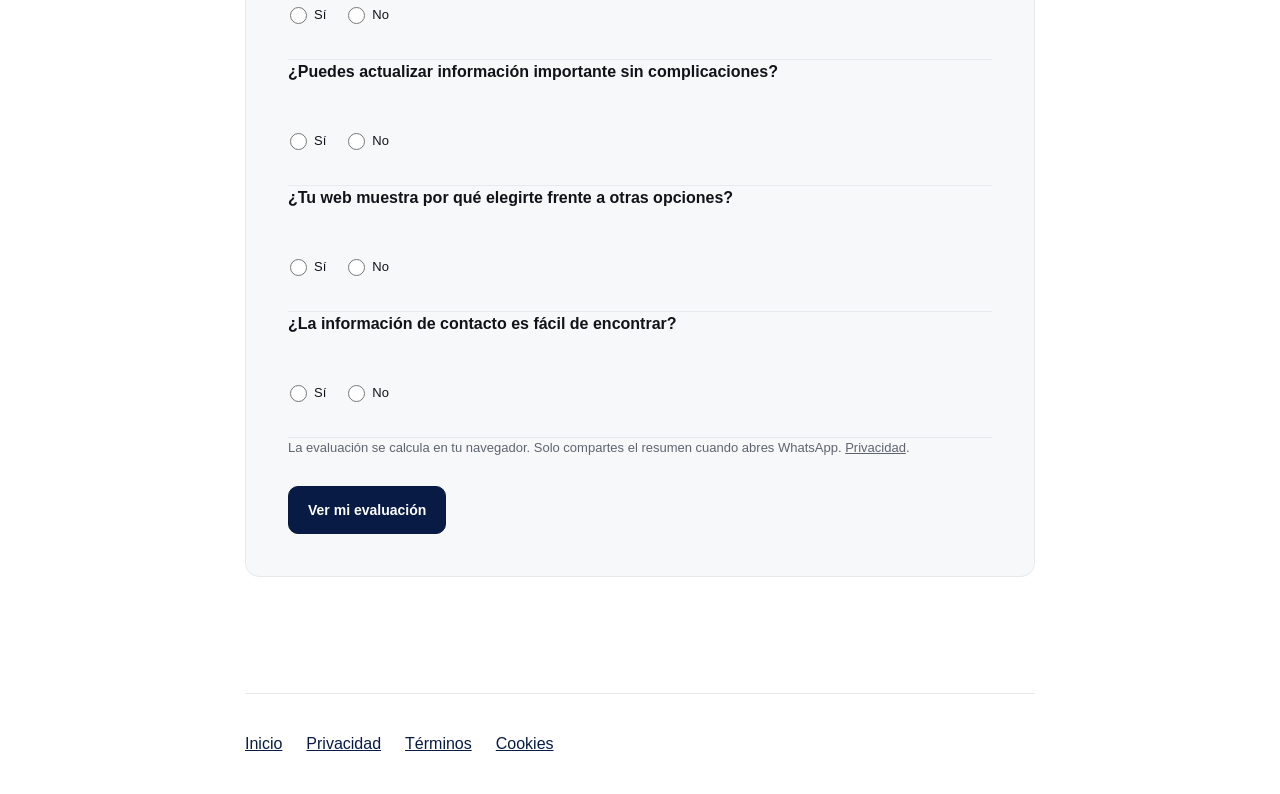
<file: evaluar-mi-web.html>
<!doctype html>
<html lang="es-EC">
<head>
  <meta charset="utf-8">
  <meta name="viewport" content="width=device-width, initial-scale=1">
  <title>Evaluar mi web | NextWebEC</title>
  <meta name="description" content="Una evaluación breve para identificar oportunidades de claridad, confianza y conversión en tu web.">
  <meta name="robots" content="index, follow">
  <meta name="theme-color" content="#FFFFFF">
  <link rel="canonical" href="https://thenextwebec.com/evaluar-mi-web.html">
  <link rel="icon" type="image/svg+xml" href="favicon.svg">
  <style>
    :root{--navy:#071b44;--blue:#0b5cff;--ink:#111318;--muted:#5e6470;--line:#e7e9ed;--soft:#f7f8fa}*{box-sizing:border-box}body{margin:0;color:var(--ink);background:#fff;font:16px/1.5 Inter,Manrope,"Helvetica Neue",Arial,sans-serif}.wrap{width:min(790px,calc(100% - 40px));margin:auto}header{border-bottom:1px solid var(--line)}header .wrap{display:flex;align-items:center;min-height:72px}header a{color:var(--navy);font-size:14px;font-weight:750;text-decoration:none;letter-spacing:.03em}main{padding:88px 0 116px}.eyebrow{margin:0 0 17px;color:var(--blue);font-size:11px;font-weight:750;letter-spacing:.12em;text-transform:uppercase}h1{max-width:680px;margin:0;font-size:clamp(2.7rem,6vw,4.65rem);font-weight:600;letter-spacing:-.065em;line-height:.98}main>div>p:not(.eyebrow){max-width:620px;margin:22px 0 0;color:var(--muted);font-size:18px}.card{margin-top:40px;padding:clamp(22px,5vw,42px);border:1px solid var(--line);border-radius:14px;background:var(--soft)}.grid{display:grid;grid-template-columns:1fr 1fr;gap:19px}.field{display:grid;gap:8px}.field:last-child{grid-column:1/-1}label{font-size:13px;font-weight:650}input{width:100%;padding:12px 0;border:0;border-bottom:1px solid #bfc6d1;border-radius:0;background:transparent;color:var(--ink);font:inherit}input:focus{outline:0;border-color:var(--blue);box-shadow:0 2px 0 var(--blue)}#questions{margin-top:32px;border-top:1px solid var(--line)}fieldset{min-width:0;margin:0;padding:22px 0;border:0;border-bottom:1px solid var(--line)}legend{max-width:600px;padding:0;font-weight:600}.choices{display:flex;gap:18px;margin-top:13px}.choices label{display:flex;gap:7px;align-items:center;font-weight:400}.choices input{width:17px;height:17px;margin:0;accent-color:var(--blue)}.button{display:inline-flex;align-items:center;justify-content:center;min-height:48px;margin-top:28px;padding:12px 18px;border:1px solid var(--navy);border-radius:10px;background:var(--navy);color:#fff;font:inherit;font-size:14px;font-weight:650;line-height:1;cursor:pointer;text-decoration:none}.button:hover{background:#0b2a62}.result{display:none;margin-top:24px;padding:20px;border:1px solid #bad0ff;border-radius:10px;background:#fff}.result.show{display:block}.result p{margin:8px 0 0;color:var(--muted)}.result .button{margin-top:16px}input:focus-visible,.button:focus-visible{outline:3px solid rgba(11,92,255,.3);outline-offset:3px}@media(max-width:600px){main{padding:56px 0 76px}.grid{grid-template-columns:1fr}.field:last-child{grid-column:auto}.choices{gap:14px}.button{width:100%}}
  </style>
<link rel="stylesheet" href="styles.css?v=audit-20261008"><meta name="referrer" content="strict-origin-when-cross-origin"><meta http-equiv="Content-Security-Policy" content="default-src 'self'; script-src 'self' https://www.googletagmanager.com https://www.google-analytics.com https://www.clarity.ms https://*.clarity.ms; style-src 'self' 'unsafe-inline'; img-src 'self' data: https://*.google-analytics.com https://*.clarity.ms https://*.bing.com; connect-src 'self' https://*.google-analytics.com https://*.analytics.google.com https://www.googletagmanager.com https://*.clarity.ms https://*.bing.com; frame-src 'none'; object-src 'none'; base-uri 'self'; form-action 'none'; upgrade-insecure-requests"><link rel="icon" type="image/png" sizes="32x32" href="/favicon-32.png"><link rel="icon" type="image/svg+xml" href="/favicon.svg"><link rel="apple-touch-icon" sizes="180x180" href="/apple-touch-icon.png"><script src="/tracking.js" defer></script><meta property="og:type" content="website"><meta property="og:site_name" content="NextWebEC"><meta property="og:locale" content="es_EC"><meta property="og:url" content="https://thenextwebec.com/evaluar-mi-web.html"><meta property="og:title" content="Evaluar mi web | NextWebEC"><meta property="og:description" content="Una evaluación breve para identificar oportunidades de claridad, confianza y conversión en tu web."><meta property="og:image" content="https://thenextwebec.com/assets/social-preview.png"><meta name="twitter:card" content="summary_large_image"><meta property="og:image:width" content="1200"><meta property="og:image:height" content="630"><meta property="og:image:alt" content="NextWebEC: Tu negocio tiene nivel. Tu web también."><meta name="twitter:title" content="Evaluar mi web | NextWebEC"><meta name="twitter:description" content="Una evaluación breve para identificar oportunidades de claridad, confianza y conversión en tu web."><meta name="twitter:image" content="https://thenextwebec.com/assets/social-preview.png"></head>
<body>
  <header><div class="wrap"><a href="index.html">← NEXTWEBEC</a></div></header>
  <main><div class="wrap"><p class="eyebrow">Evaluar mi web</p><h1>Revisa si tu web está ayudando a tu negocio.</h1><p>Responde estas diez preguntas. Al final recibirás una orientación y podrás compartirla directamente por WhatsApp.</p><form class="card" id="check" data-clarity-mask="true"><div class="grid"><div class="field"><label for="nombre">Nombre</label><input id="nombre" name="nombre" autocomplete="name" maxlength="100" required></div><div class="field"><label for="telefono">WhatsApp</label><input id="telefono" name="telefono" pattern="(?=(?:[^0-9]*[0-9]){7,15}[^0-9]*$)[+0-9 .\(\)\-]{7,25}" minlength="7" maxlength="25" title="Introduce un teléfono válido con prefijo opcional." type="tel" autocomplete="tel" required></div><div class="field"><label for="web">Web actual</label><input id="web" name="web" maxlength="500" type="url" placeholder="https://"></div></div><div id="questions"></div><p class="form-note">La evaluación se calcula en tu navegador. Solo compartes el resumen cuando abres WhatsApp. <a href="privacidad.html">Privacidad</a>.</p><button class="button" type="submit">Ver mi evaluación</button><div class="result" id="result" aria-live="polite"></div></form></div><noscript><p class="shell">Activa JavaScript para usar el formulario. También puedes <a href="https://wa.me/593969349833">contactarnos directamente por WhatsApp</a>.</p></noscript></main><footer class="legal-footer wrap"><a href="/">Inicio</a><a href="privacidad.html">Privacidad</a><a href="terminos.html">Términos</a><button class="cookie-settings" type="button">Cookies</button></footer>
  <script src="evaluation.js" defer></script>
</body>
</html>
</file>
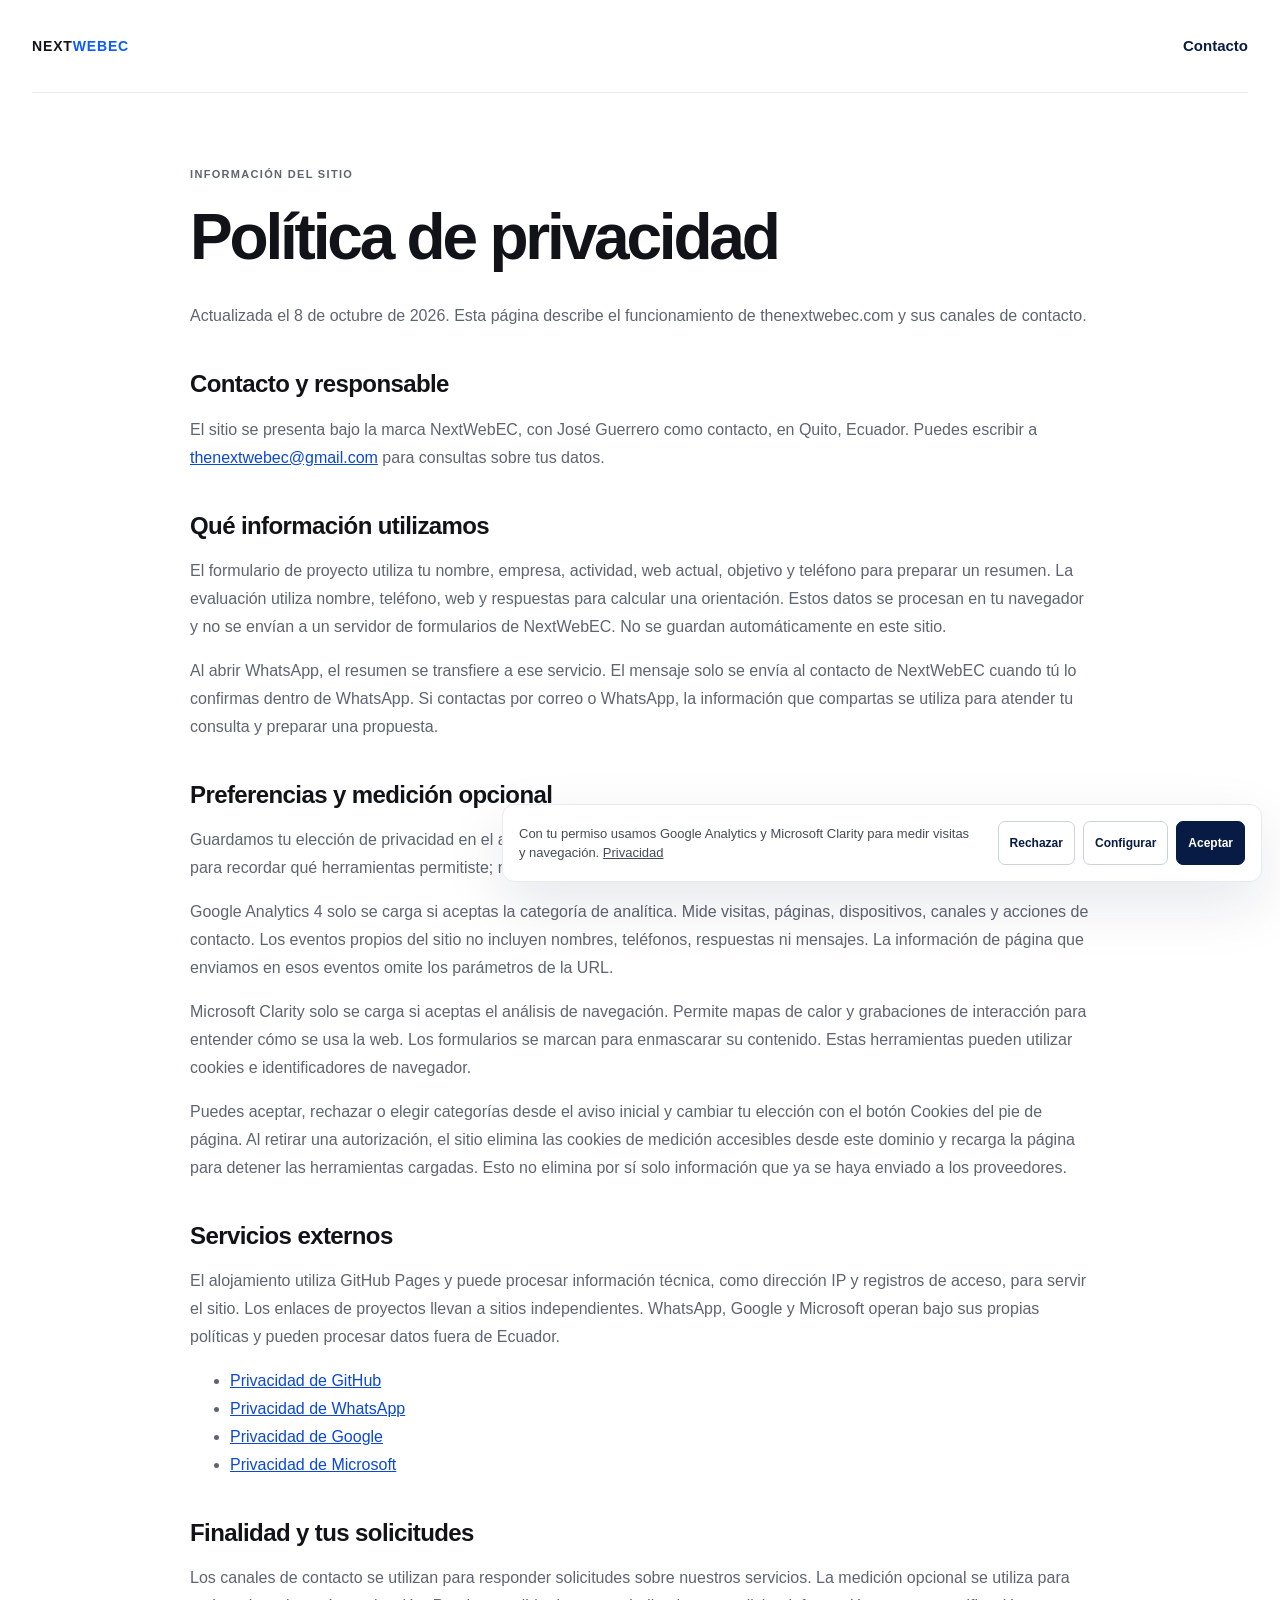
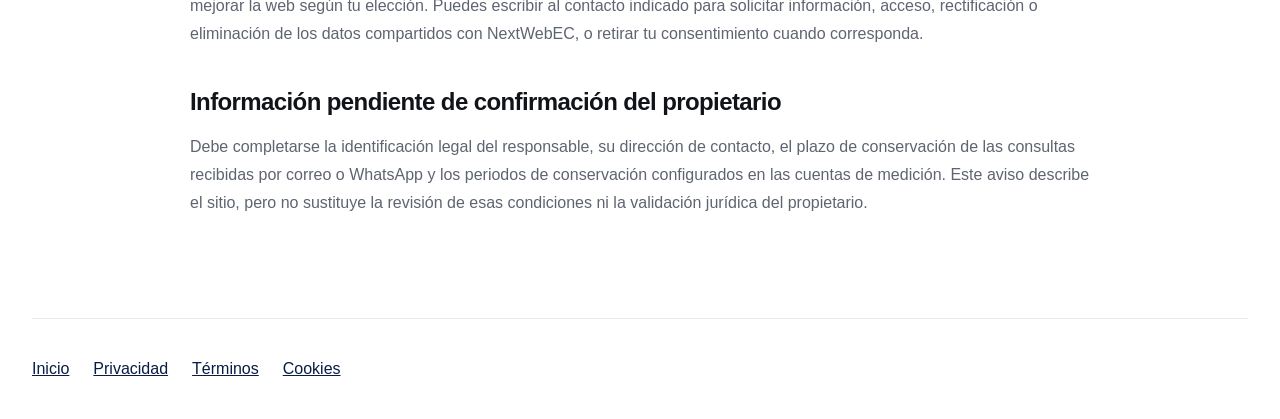
<file: privacidad.html>
<!doctype html><html lang="es-EC"><head><meta charset="utf-8"><meta name="viewport" content="width=device-width,initial-scale=1"><title>Política de privacidad | NextWebEC</title><meta name="description" content="Cómo NextWebEC utiliza formularios, WhatsApp y medición opcional; preferencias de privacidad y contacto."><meta name="robots" content="index, follow"><link rel="canonical" href="https://thenextwebec.com/privacidad.html"><link rel="stylesheet" href="/styles.css?v=audit-20261008"><meta name="referrer" content="strict-origin-when-cross-origin"><meta http-equiv="Content-Security-Policy" content="default-src 'self'; script-src 'self' https://www.googletagmanager.com https://www.google-analytics.com https://www.clarity.ms https://*.clarity.ms; style-src 'self' 'unsafe-inline'; img-src 'self' data: https://*.google-analytics.com https://*.clarity.ms https://*.bing.com; connect-src 'self' https://*.google-analytics.com https://*.analytics.google.com https://www.googletagmanager.com https://*.clarity.ms https://*.bing.com; frame-src 'none'; object-src 'none'; base-uri 'self'; form-action 'none'; upgrade-insecure-requests"><link rel="icon" type="image/png" sizes="32x32" href="/favicon-32.png"><link rel="icon" type="image/svg+xml" href="/favicon.svg"><link rel="apple-touch-icon" sizes="180x180" href="/apple-touch-icon.png"><script src="/tracking.js" defer></script><meta property="og:type" content="website"><meta property="og:site_name" content="NextWebEC"><meta property="og:locale" content="es_EC"><meta property="og:url" content="https://thenextwebec.com/privacidad.html"><meta property="og:title" content="Política de privacidad | NextWebEC"><meta property="og:description" content="Cómo NextWebEC utiliza formularios, WhatsApp y medición opcional; preferencias de privacidad y contacto."><meta property="og:image" content="https://thenextwebec.com/assets/social-preview.png"><meta name="twitter:card" content="summary_large_image"><meta property="og:image:width" content="1200"><meta property="og:image:height" content="630"><meta property="og:image:alt" content="NextWebEC: Tu negocio tiene nivel. Tu web también."><meta name="twitter:title" content="Política de privacidad | NextWebEC"><meta name="twitter:description" content="Cómo NextWebEC utiliza formularios, WhatsApp y medición opcional; preferencias de privacidad y contacto."><meta name="twitter:image" content="https://thenextwebec.com/assets/social-preview.png"></head><body><a class="skip-link" href="#contenido">Saltar al contenido</a><header class="legal-header shell"><a class="wordmark" href="/">NEXT<span>WEBEC</span></a><a class="text-link" href="/#contacto">Contacto</a></header><main class="legal-main shell" id="contenido"><p class="eyebrow">Información del sitio</p><h1>Política de privacidad</h1><p>Actualizada el 8 de octubre de 2026. Esta página describe el funcionamiento de thenextwebec.com y sus canales de contacto.</p>
<h2>Contacto y responsable</h2><p>El sitio se presenta bajo la marca NextWebEC, con José Guerrero como contacto, en Quito, Ecuador. Puedes escribir a <a href="mailto:thenextwebec@gmail.com">thenextwebec@gmail.com</a> para consultas sobre tus datos.</p>
<h2>Qué información utilizamos</h2><p>El formulario de proyecto utiliza tu nombre, empresa, actividad, web actual, objetivo y teléfono para preparar un resumen. La evaluación utiliza nombre, teléfono, web y respuestas para calcular una orientación. Estos datos se procesan en tu navegador y no se envían a un servidor de formularios de NextWebEC. No se guardan automáticamente en este sitio.</p><p>Al abrir WhatsApp, el resumen se transfiere a ese servicio. El mensaje solo se envía al contacto de NextWebEC cuando tú lo confirmas dentro de WhatsApp. Si contactas por correo o WhatsApp, la información que compartas se utiliza para atender tu consulta y preparar una propuesta.</p>
<h2>Preferencias y medición opcional</h2><p>Guardamos tu elección de privacidad en el almacenamiento local del navegador durante un máximo de 180 días. Es necesaria para recordar qué herramientas permitiste; no contiene el contenido de los formularios.</p><p>Google Analytics 4 solo se carga si aceptas la categoría de analítica. Mide visitas, páginas, dispositivos, canales y acciones de contacto. Los eventos propios del sitio no incluyen nombres, teléfonos, respuestas ni mensajes. La información de página que enviamos en esos eventos omite los parámetros de la URL.</p><p>Microsoft Clarity solo se carga si aceptas el análisis de navegación. Permite mapas de calor y grabaciones de interacción para entender cómo se usa la web. Los formularios se marcan para enmascarar su contenido. Estas herramientas pueden utilizar cookies e identificadores de navegador.</p><p>Puedes aceptar, rechazar o elegir categorías desde el aviso inicial y cambiar tu elección con el botón Cookies del pie de página. Al retirar una autorización, el sitio elimina las cookies de medición accesibles desde este dominio y recarga la página para detener las herramientas cargadas. Esto no elimina por sí solo información que ya se haya enviado a los proveedores.</p>
<h2>Servicios externos</h2><p>El alojamiento utiliza GitHub Pages y puede procesar información técnica, como dirección IP y registros de acceso, para servir el sitio. Los enlaces de proyectos llevan a sitios independientes. WhatsApp, Google y Microsoft operan bajo sus propias políticas y pueden procesar datos fuera de Ecuador.</p><ul><li><a href="https://docs.github.com/en/site-policy/privacy-policies/github-general-privacy-statement" target="_blank" rel="noopener noreferrer">Privacidad de GitHub</a></li><li><a href="https://www.whatsapp.com/legal/privacy-policy" target="_blank" rel="noopener noreferrer">Privacidad de WhatsApp</a></li><li><a href="https://policies.google.com/privacy" target="_blank" rel="noopener noreferrer">Privacidad de Google</a></li><li><a href="https://privacy.microsoft.com/privacystatement" target="_blank" rel="noopener noreferrer">Privacidad de Microsoft</a></li></ul>
<h2>Finalidad y tus solicitudes</h2><p>Los canales de contacto se utilizan para responder solicitudes sobre nuestros servicios. La medición opcional se utiliza para mejorar la web según tu elección. Puedes escribir al contacto indicado para solicitar información, acceso, rectificación o eliminación de los datos compartidos con NextWebEC, o retirar tu consentimiento cuando corresponda.</p>
<h2>Información pendiente de confirmación del propietario</h2><p>Debe completarse la identificación legal del responsable, su dirección de contacto, el plazo de conservación de las consultas recibidas por correo o WhatsApp y los periodos de conservación configurados en las cuentas de medición. Este aviso describe el sitio, pero no sustituye la revisión de esas condiciones ni la validación jurídica del propietario.</p></main><footer class="legal-footer shell"><a href="/">Inicio</a><a href="/privacidad.html">Privacidad</a><a href="/terminos.html">Términos</a><button class="cookie-settings" type="button">Cookies</button></footer></body></html>
</file>
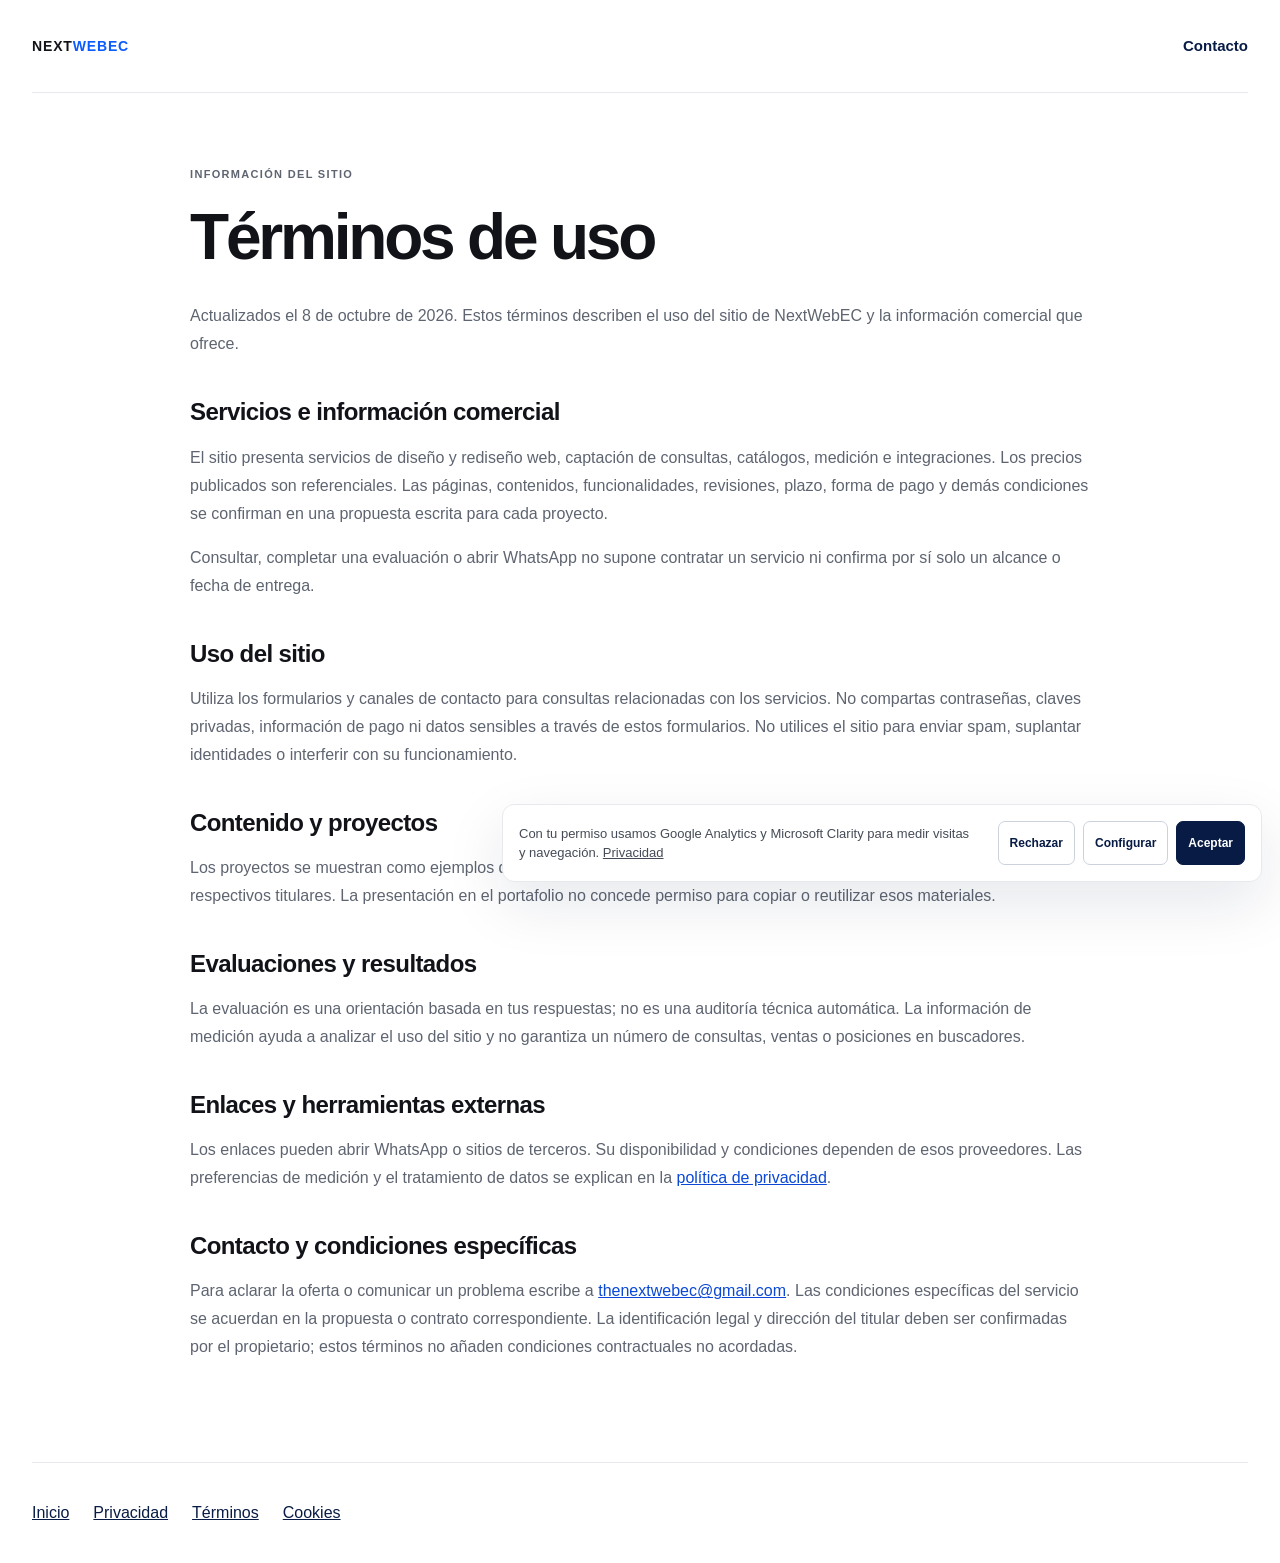
<file: terminos.html>
<!doctype html><html lang="es-EC"><head><meta charset="utf-8"><meta name="viewport" content="width=device-width,initial-scale=1"><title>Términos de uso | NextWebEC</title><meta name="description" content="Condiciones de uso del sitio e información sobre la oferta comercial y las propuestas de NextWebEC."><meta name="robots" content="index, follow"><link rel="canonical" href="https://thenextwebec.com/terminos.html"><link rel="stylesheet" href="/styles.css?v=audit-20261008"><meta name="referrer" content="strict-origin-when-cross-origin"><meta http-equiv="Content-Security-Policy" content="default-src 'self'; script-src 'self' https://www.googletagmanager.com https://www.google-analytics.com https://www.clarity.ms https://*.clarity.ms; style-src 'self' 'unsafe-inline'; img-src 'self' data: https://*.google-analytics.com https://*.clarity.ms https://*.bing.com; connect-src 'self' https://*.google-analytics.com https://*.analytics.google.com https://www.googletagmanager.com https://*.clarity.ms https://*.bing.com; frame-src 'none'; object-src 'none'; base-uri 'self'; form-action 'none'; upgrade-insecure-requests"><link rel="icon" type="image/png" sizes="32x32" href="/favicon-32.png"><link rel="icon" type="image/svg+xml" href="/favicon.svg"><link rel="apple-touch-icon" sizes="180x180" href="/apple-touch-icon.png"><script src="/tracking.js" defer></script><meta property="og:type" content="website"><meta property="og:site_name" content="NextWebEC"><meta property="og:locale" content="es_EC"><meta property="og:url" content="https://thenextwebec.com/terminos.html"><meta property="og:title" content="Términos de uso | NextWebEC"><meta property="og:description" content="Condiciones de uso del sitio e información sobre la oferta comercial y las propuestas de NextWebEC."><meta property="og:image" content="https://thenextwebec.com/assets/social-preview.png"><meta name="twitter:card" content="summary_large_image"><meta property="og:image:width" content="1200"><meta property="og:image:height" content="630"><meta property="og:image:alt" content="NextWebEC: Tu negocio tiene nivel. Tu web también."><meta name="twitter:title" content="Términos de uso | NextWebEC"><meta name="twitter:description" content="Condiciones de uso del sitio e información sobre la oferta comercial y las propuestas de NextWebEC."><meta name="twitter:image" content="https://thenextwebec.com/assets/social-preview.png"></head><body><a class="skip-link" href="#contenido">Saltar al contenido</a><header class="legal-header shell"><a class="wordmark" href="/">NEXT<span>WEBEC</span></a><a class="text-link" href="/#contacto">Contacto</a></header><main class="legal-main shell" id="contenido"><p class="eyebrow">Información del sitio</p><h1>Términos de uso</h1><p>Actualizados el 8 de octubre de 2026. Estos términos describen el uso del sitio de NextWebEC y la información comercial que ofrece.</p>
<h2>Servicios e información comercial</h2><p>El sitio presenta servicios de diseño y rediseño web, captación de consultas, catálogos, medición e integraciones. Los precios publicados son referenciales. Las páginas, contenidos, funcionalidades, revisiones, plazo, forma de pago y demás condiciones se confirman en una propuesta escrita para cada proyecto.</p><p>Consultar, completar una evaluación o abrir WhatsApp no supone contratar un servicio ni confirma por sí solo un alcance o fecha de entrega.</p>
<h2>Uso del sitio</h2><p>Utiliza los formularios y canales de contacto para consultas relacionadas con los servicios. No compartas contraseñas, claves privadas, información de pago ni datos sensibles a través de estos formularios. No utilices el sitio para enviar spam, suplantar identidades o interferir con su funcionamiento.</p>
<h2>Contenido y proyectos</h2><p>Los proyectos se muestran como ejemplos de trabajo. Las marcas, productos e imágenes de terceros conservan sus respectivos titulares. La presentación en el portafolio no concede permiso para copiar o reutilizar esos materiales.</p>
<h2>Evaluaciones y resultados</h2><p>La evaluación es una orientación basada en tus respuestas; no es una auditoría técnica automática. La información de medición ayuda a analizar el uso del sitio y no garantiza un número de consultas, ventas o posiciones en buscadores.</p>
<h2>Enlaces y herramientas externas</h2><p>Los enlaces pueden abrir WhatsApp o sitios de terceros. Su disponibilidad y condiciones dependen de esos proveedores. Las preferencias de medición y el tratamiento de datos se explican en la <a href="privacidad.html">política de privacidad</a>.</p>
<h2>Contacto y condiciones específicas</h2><p>Para aclarar la oferta o comunicar un problema escribe a <a href="mailto:thenextwebec@gmail.com">thenextwebec@gmail.com</a>. Las condiciones específicas del servicio se acuerdan en la propuesta o contrato correspondiente. La identificación legal y dirección del titular deben ser confirmadas por el propietario; estos términos no añaden condiciones contractuales no acordadas.</p></main><footer class="legal-footer shell"><a href="/">Inicio</a><a href="/privacidad.html">Privacidad</a><a href="/terminos.html">Términos</a><button class="cookie-settings" type="button">Cookies</button></footer></body></html>
</file>
<file: styles.css>
:root{--navy:#071b44;--blue:#0b5cff;--blue-deep:#0a48d5;--ink:#111318;--muted:#5e6470;--line:#e7e9ed;--soft:#f7f8fa;--white:#fff;--container:1280px;--radius:14px;--ease:cubic-bezier(.22,1,.36,1);--shadow:0 22px 60px rgba(7,27,68,.1)}
.measurement-system{margin-top:78px;padding-top:42px;border-top:1px solid var(--line)}.measurement-intro{display:grid;grid-template-columns:1fr 1fr;gap:44px;align-items:end}.measurement-label,.monthly-label{margin:0 0 16px;color:var(--blue-deep);font-size:11px;font-weight:750;letter-spacing:.12em;text-transform:uppercase}.measurement-intro h3{max-width:620px;margin:0;font-size:clamp(2.05rem,3.8vw,3.65rem);font-weight:570;letter-spacing:-.06em;line-height:1}.measurement-intro>p:last-child{max-width:510px;margin:0;color:var(--muted);font-size:16px}.monthly-report{margin-top:54px;padding:30px;background:var(--navy);border-radius:var(--radius);color:#fff}.monthly-label{color:#9dbbff}.monthly-report ol{display:grid;grid-template-columns:repeat(3,1fr);gap:28px;margin:0;padding:0;list-style:none}.monthly-report li{padding-right:18px;border-right:1px solid rgba(255,255,255,.2)}.monthly-report li:last-child{border-right:0}.monthly-report li>span{display:block;margin-bottom:32px;color:#9dbbff;font-size:12px;font-weight:700}.monthly-report strong{display:block;font-size:19px;font-weight:600}.monthly-report p{margin:7px 0 0;color:#c8d4e8;font-size:14px}.signals-grid{display:grid;grid-template-columns:repeat(3,1fr);gap:28px;margin-top:58px}.signals-grid article{padding:0 0 22px;border-bottom:1px solid var(--line)}.signals-grid article>p{margin:0 0 13px;color:var(--blue-deep);font-size:12px;font-weight:700}.signals-grid h4,.lead-automation h4{margin:0;font-size:clamp(1.35rem,2.1vw,1.75rem);font-weight:600;letter-spacing:-.04em;line-height:1.08}.signals-grid ul{display:grid;gap:8px;margin:18px 0 0;padding:0;list-style:none;color:var(--muted);font-size:14px}.signals-grid li{padding-left:14px;position:relative}.signals-grid li:before{position:absolute;top:.56em;left:0;width:4px;height:4px;border-radius:50%;background:var(--blue);content:""}.lead-automation{display:grid;grid-template-columns:1fr 1fr;gap:58px;align-items:center;margin-top:58px;padding:44px;background:var(--soft);border-radius:var(--radius)}.lead-automation h4{max-width:540px}.lead-automation>div>p:last-child{max-width:580px;margin:16px 0 0;color:var(--muted);font-size:15px}.lead-automation ol{display:grid;gap:0;margin:0;padding:0;list-style:none}.lead-automation li{padding:17px 0;border-top:1px solid #d8dee7}.lead-automation li:last-child{border-bottom:1px solid #d8dee7}.lead-automation span{display:block;color:var(--navy);font-size:15px;font-weight:650}.lead-automation li p{margin:4px 0 0;color:var(--muted);font-size:13px}@media(max-width:900px){.measurement-intro,.lead-automation{grid-template-columns:1fr;gap:30px}.measurement-intro>p:last-child{max-width:620px}.lead-automation{gap:38px}}@media(max-width:680px){.measurement-system{margin-top:55px;padding-top:30px}.measurement-intro{gap:20px}.measurement-intro h3{font-size:clamp(2rem,10vw,2.8rem)}.monthly-report{margin-top:38px;padding:24px}.monthly-report ol{grid-template-columns:1fr;gap:0}.monthly-report li{display:grid;grid-template-columns:43px 1fr;column-gap:10px;padding:18px 0;border-right:0;border-bottom:1px solid rgba(255,255,255,.2)}.monthly-report li:last-child{border-bottom:0}.monthly-report li>span{grid-row:span 2;margin:4px 0 0}.monthly-report p{margin:5px 0 0}.signals-grid{grid-template-columns:1fr;gap:26px;margin-top:44px}.lead-automation{margin-top:44px;padding:29px 23px;gap:30px}}
@media(max-width:680px){.site-header .nav{min-height:64px}.site-header .nav-menu{top:64px;padding:7px 20px 20px;gap:0;border-top:1px solid var(--line);border-bottom:1px solid var(--line);background:#fff;box-shadow:0 16px 34px rgba(7,27,68,.08)}.site-header.menu-open .nav-menu{display:flex;flex-direction:column}.site-header .nav-links{gap:0}.site-header .nav-links li{border-bottom:1px solid var(--line)}.site-header .nav-links a{display:flex;align-items:center;min-height:52px;padding:13px 0;color:var(--navy);font-size:16px;font-weight:600}.site-header .nav-links a:after{display:none}.site-header .button-nav{min-height:52px;margin-top:18px;border-radius:9px}.site-header .nav-toggle{display:inline-flex;align-items:center;justify-content:center;gap:8px;width:auto;height:40px;padding:0 10px;border:1px solid var(--line);border-radius:9px;background:var(--white);cursor:pointer}.site-header .nav-toggle>span.nav-toggle-label{display:inline;width:auto;height:auto;background:transparent;color:var(--navy);font-size:13px;font-weight:650;line-height:1}.site-header .nav-toggle>span.nav-toggle-line{display:block;width:16px;height:1.5px;background:var(--navy);transition:transform .2s var(--ease)}.site-header.menu-open .nav-toggle>span.nav-toggle-line:nth-child(3){transform:translateY(3px) rotate(45deg)}.site-header.menu-open .nav-toggle>span.nav-toggle-line:nth-child(4){transform:translateY(-3px) rotate(-45deg)}}
.case-copy .text-link{margin-top:22px}.case-wellness{display:grid;grid-template-columns:1.22fr .78fr;gap:clamp(34px,6vw,90px);align-items:center;padding:58px 0 92px;border-top:1px solid var(--line)}.case-wellness .case-visual{border-radius:var(--radius);aspect-ratio:1.72}.case-uio{display:grid;grid-template-columns:1fr;gap:34px;padding:58px 0 0;border-top:1px solid var(--line)}.case-uio .case-copy{max-width:580px}.case-uio .case-visual{border-radius:var(--radius);aspect-ratio:1.85}.case-uio .case-visual img{object-position:center top}@media(max-width:680px){.case-wellness,.case-uio{display:flex;flex-direction:column;gap:27px;padding:35px 0 54px}.case-wellness .case-copy,.case-uio .case-copy{order:1;padding:0}.case-wellness .case-visual,.case-uio .case-visual{order:0;width:100%;border-radius:11px}.case-uio .case-copy{max-width:none}}
*{box-sizing:border-box}html{scroll-behavior:smooth;background:var(--white)}body{margin:0;background:var(--white);color:var(--ink);font-family:Inter,Manrope,"Helvetica Neue",Helvetica,Arial,sans-serif;font-size:16px;line-height:1.5;-webkit-font-smoothing:antialiased;overflow-x:hidden}a{color:inherit}img{display:block;max-width:100%;height:auto}.shell{width:min(var(--container),calc(100% - 64px));margin-inline:auto}.sr-only{position:absolute;width:1px;height:1px;padding:0;margin:-1px;overflow:hidden;clip:rect(0,0,0,0);white-space:nowrap;border:0}.skip-link{position:fixed;left:16px;top:-60px;z-index:100;background:var(--navy);color:#fff;padding:12px 16px;text-decoration:none}.skip-link:focus{top:16px}.site-header{position:sticky;top:0;z-index:20;background:rgba(255,255,255,.86);border-bottom:1px solid transparent;backdrop-filter:blur(16px);transition:border-color .24s var(--ease)}.site-header:focus-within,.site-header:hover{border-color:var(--line)}.nav{min-height:76px;display:flex;align-items:center;justify-content:space-between;gap:30px}.wordmark,.footer-mark{font-size:14px;font-weight:800;letter-spacing:.06em;text-decoration:none}.wordmark span{color:var(--blue)}.nav-menu{display:flex;align-items:center;gap:38px}.nav-links{display:flex;align-items:center;gap:28px;margin:0;padding:0;list-style:none}.nav-links a{position:relative;color:#373c46;font-size:14px;text-decoration:none}.nav-links a:after,.text-link:after{position:absolute;right:0;bottom:-5px;left:0;height:1px;background:currentColor;content:"";transform:scaleX(0);transform-origin:right;transition:transform .24s var(--ease)}.nav-links a:hover:after,.nav-links a:focus-visible:after,.text-link:hover:after,.text-link:focus-visible:after{transform:scaleX(1);transform-origin:left}.button{display:inline-flex;align-items:center;justify-content:center;min-height:48px;padding:13px 19px;border:1px solid var(--navy);border-radius:10px;background:var(--navy);color:#fff;font:600 14px/1 inherit;text-align:center;text-decoration:none;white-space:nowrap;transition:background .22s var(--ease),transform .22s var(--ease),border-color .22s var(--ease)}.button:hover{border-color:#0b2a62;background:#0b2a62;transform:translateY(-2px)}.button:active{transform:translateY(0) scale(.98)}.button:focus-visible,.nav-toggle:focus-visible,input:focus-visible,textarea:focus-visible,.cookie-settings:focus-visible{outline:3px solid rgba(11,92,255,.35);outline-offset:3px}.text-link{position:relative;display:inline-flex;gap:9px;align-items:center;color:var(--navy);font-size:15px;font-weight:650;text-decoration:none}.text-link span{font-size:19px;line-height:.8;transition:transform .22s var(--ease)}.text-link:hover span{transform:translateX(4px)}.nav-toggle{display:none}.hero{display:grid;grid-template-columns:minmax(0,.82fr) minmax(500px,1.18fr);gap:clamp(48px,8vw,118px);align-items:center;min-height:calc(100dvh - 76px);padding:58px 0 64px}.eyebrow{margin:0 0 19px;color:var(--blue-deep);font-size:11px;font-weight:750;letter-spacing:.12em;line-height:1.4;text-transform:uppercase}.hero h1,.section-heading h2,.why h2,.about h2,.conversion h2,.contact-copy h2{margin:0;letter-spacing:-.06em;line-height:.98}.hero h1{max-width:660px;font-size:clamp(3.7rem,5.6vw,5.25rem);font-weight:600}.hero h1 span{display:block;color:var(--blue-deep)}.hero-summary{max-width:590px;margin:26px 0 0;color:var(--muted);font-size:18px;line-height:1.55}.hero-actions{display:flex;align-items:center;gap:25px;flex-wrap:wrap;margin-top:31px}.hero-showcase{position:relative;min-height:482px;padding:13px 0 26px}.browser-frame{position:relative;overflow:hidden;border:1px solid #d5d9e2;border-radius:var(--radius);background:#edf0f5;box-shadow:var(--shadow)}.browser-bar{display:flex;align-items:center;gap:5px;height:30px;padding:0 11px;border-bottom:1px solid #dde1e8;background:#f5f6f8}.browser-bar i{width:6px;height:6px;border-radius:50%;background:#c4c9d3}.browser-bar i:first-child{background:#f1938b}.browser-bar i:nth-child(2){background:#edc777}.browser-bar i:nth-child(3){background:#88c99c}.browser-bar span{margin-left:6px;color:#737b89;font-size:9px}.browser-frame>img{width:100%;aspect-ratio:1.92;object-fit:cover;object-position:center}.hero-showcase>.browser-frame{width:92%;margin-left:auto;transform:perspective(1400px) rotateY(-4deg) rotateX(1deg);transform-origin:left center}.phone-frame{overflow:hidden;border:5px solid var(--navy);border-radius:24px;background:var(--soft);box-shadow:0 20px 45px rgba(7,27,68,.2)}.phone-frame img{width:100%;height:100%;object-fit:cover;object-position:top}.hero-showcase>.phone-frame{position:absolute;bottom:0;left:0;width:29%;aspect-ratio:1170/1900}.asset-unavailable{min-height:160px;background:linear-gradient(135deg,#eef1f6,#e4e9f1)}.discipline-strip{border-top:1px solid var(--line);border-bottom:1px solid var(--line)}.discipline-items{display:grid;grid-template-columns:1fr 1px 1fr 1px 1fr;align-items:center;min-height:86px}.discipline-items p{margin:0;color:#424854;font-size:14px;text-align:center}.discipline-items span{height:18px;background:var(--line)}.why{display:grid;grid-template-columns:1.1fr .9fr;gap:clamp(54px,10vw,160px);align-items:end;padding:clamp(100px,12vw,160px) 0}.why-intro{max-width:735px}.why h2,.section-heading h2,.about h2,.conversion h2,.contact-copy h2{font-size:clamp(2.55rem,4.5vw,4.45rem);font-weight:560}.why-intro>p:last-child{max-width:610px;margin:25px 0 0;color:var(--muted);font-size:18px}.principles{display:grid;gap:0}.principles article{display:grid;grid-template-columns:54px 1fr;column-gap:12px;padding:25px 0 23px;border-top:1px solid var(--line)}.principles article:last-child{border-bottom:1px solid var(--line)}.principles span,.service-list>article>span,.process-list span{color:var(--blue-deep);font-size:12px;font-weight:700}.principles h3{margin:0;font-size:20px;font-weight:600}.principles p{grid-column:2;margin:7px 0 0;color:var(--muted);font-size:15px}.projects-section{padding:0 0 clamp(110px,14vw,175px)}.section-heading{max-width:825px;margin-bottom:60px}.case-study{position:relative;margin-top:24px}.case-copy{color:var(--ink)}.case-type{margin:0 0 16px;color:var(--blue-deep);font-size:11px;font-weight:750;letter-spacing:.11em;text-transform:uppercase}.case-copy h3{margin:0;font-size:clamp(2.2rem,4vw,4.15rem);font-weight:570;letter-spacing:-.06em;line-height:.98}.case-copy>p:last-child{max-width:470px;margin:17px 0 0;color:var(--muted);font-size:16px}.case-visual{overflow:hidden;background:#edf0f5}.case-visual>img{width:100%;height:100%;object-fit:cover;transition:transform .6s var(--ease)}.case-study:hover .case-visual>img{transform:scale(1.018)}.case-jdc{display:grid;grid-template-columns:1.26fr .74fr;align-items:center;gap:clamp(36px,6vw,86px);padding:30px 0 92px}.case-jdc .case-visual{grid-column:1;grid-row:1 / span 2}.case-jdc .case-copy{grid-column:2;grid-row:1}.case-jdc .case-phone{grid-column:2;grid-row:2;justify-self:end;width:45%;aspect-ratio:1170/1900;margin-top:24px}.case-oro{display:grid;grid-template-columns:.72fr 1.28fr;gap:clamp(34px,6vw,90px);align-items:end;padding:56px 0 92px;border-top:1px solid var(--line)}.case-oro .case-copy{padding-bottom:28px}.case-oro .case-visual{border-radius:var(--radius);aspect-ratio:1.78}.case-auto{display:grid;grid-template-columns:1.22fr .78fr;gap:clamp(34px,6vw,90px);align-items:center;padding:58px 0 0;border-top:1px solid var(--line)}.case-auto .case-visual{border-radius:var(--radius);aspect-ratio:1.72}.services-section{padding:clamp(110px,14vw,175px) 0}.services-heading{max-width:930px}.service-list{border-top:1px solid var(--line)}.service-list>article{display:grid;grid-template-columns:70px minmax(260px,1.15fr) minmax(220px,.85fr);gap:25px;padding:28px 0;border-bottom:1px solid var(--line);transition:padding .3s var(--ease)}.service-list>article:hover{padding-left:12px}.service-list h3{margin:0;font-size:22px;font-weight:600;letter-spacing:-.035em}.service-list div>p,.deliverable{margin:6px 0 0;color:var(--muted);font-size:14px}.deliverable{align-self:center;max-width:310px}.capabilities{display:flex;gap:9px;flex-wrap:wrap;margin-top:50px}.capabilities span{padding:8px 11px;border:1px solid var(--line);border-radius:8px;color:#4f5662;font-size:13px}.process-section{padding:clamp(100px,12vw,155px) 0;background:var(--soft)}.process-heading{margin-bottom:62px}.process-list{display:grid;grid-template-columns:repeat(5,1fr);gap:0;margin:0;padding:0;list-style:none;border-top:1px solid #d8dde5}.process-list li{position:relative;padding:27px 22px 0 0}.process-list li:not(:first-child){padding-left:22px;border-left:1px solid #d8dde5}.process-list span{display:block;margin-bottom:43px}.process-list h3{margin:0;font-size:19px;font-weight:600}.process-list p{max-width:165px;margin:7px 0 0;color:var(--muted);font-size:14px}.about{display:grid;grid-template-columns:.48fr 1.52fr;gap:clamp(44px,9vw,150px);align-items:center;padding:clamp(120px,15vw,190px) 0}.about-mark{display:flex;align-items:center;justify-content:center;min-height:280px;color:var(--navy);font-size:clamp(7rem,15vw,13rem);font-weight:650;letter-spacing:-.22em;line-height:.7}.about-mark span{position:relative;top:45px;color:var(--blue)}.about-copy{max-width:730px}.about-copy>p:not(.eyebrow),.conversion-copy>p:not(.eyebrow),.contact-copy>p:not(.eyebrow){max-width:620px;margin:24px 0 0;color:var(--muted);font-size:18px}.about-copy .text-link{margin-top:29px}.conversion{display:grid;grid-template-columns:1.1fr .9fr;gap:50px;align-items:end;padding:clamp(70px,9vw,120px);background:#f2f5f9;border-radius:var(--radius)}.conversion-copy .eyebrow{color:var(--blue-deep)}.conversion-actions{display:flex;flex-direction:column;align-items:flex-start;gap:23px;padding-bottom:4px}.contact-section{margin-top:clamp(100px,13vw,170px);padding:clamp(95px,12vw,150px) 0;background:var(--navy);color:#fff}.contact-grid{display:grid;grid-template-columns:.86fr 1.14fr;gap:clamp(50px,9vw,135px)}.contact-copy .eyebrow{color:#8eb2ff}.contact-copy h2{color:#fff}.contact-copy>p:not(.eyebrow){color:#c0ccdf}.contact-form{display:grid;gap:22px}.form-field{display:grid;gap:9px}.form-field label{color:#fff;font-size:13px;font-weight:650}.form-field label span{color:#aebbd0;font-weight:400}.form-field input,.form-field textarea{width:100%;padding:11px 0;border:0;border-bottom:1px solid rgba(255,255,255,.38);border-radius:0;background:transparent;color:#fff;font:inherit}.form-field textarea{min-height:92px;resize:vertical}.form-field input::placeholder{color:#aebbd0}.form-field input:focus,.form-field textarea:focus{border-color:#8eb2ff;outline:none}.contact-form .button{justify-self:start;margin-top:5px;border-color:#fff;background:#fff;color:var(--navy)}.contact-form .button:hover{background:#dce7ff;border-color:#dce7ff}.form-note,.form-message{margin:0;color:#c0ccdf;font-size:13px}.form-message{min-height:20px;color:#a9c4ff}.site-footer{padding:70px 0 28px;background:var(--navy);border-top:1px solid rgba(255,255,255,.17);color:#fff}.footer-grid{display:grid;grid-template-columns:1.5fr .7fr 1fr;gap:40px}.footer-mark{display:block;font-size:24px;letter-spacing:-.04em}.footer-grid p{margin:10px 0 0;color:#bac6da;font-size:14px}.footer-grid>div:not(:first-child){display:grid;align-content:start;gap:8px}.footer-grid>div:not(:first-child) p{margin:0}.footer-grid a:not(.footer-mark){color:#fff;font-size:14px;text-decoration:none}.footer-grid a:not(.footer-mark):hover{text-decoration:underline}.footer-label{color:#8eb2ff!important;font-size:11px!important;font-weight:700!important;letter-spacing:.11em;text-transform:uppercase}.footer-bottom{display:flex;gap:20px;align-items:center;margin-top:65px;padding-top:20px;border-top:1px solid rgba(255,255,255,.17);color:#bac6da;font-size:12px}.footer-bottom span:nth-child(2){margin-right:auto}.cookie-settings{padding:0;border:0;background:transparent;color:#fff;font:inherit;cursor:pointer;text-decoration:underline}.cookie-banner{position:fixed;right:18px;bottom:18px;z-index:40;display:flex;align-items:center;gap:20px;max-width:620px;padding:16px;background:#fff;border:1px solid var(--line);border-radius:12px;box-shadow:var(--shadow)}.cookie-banner p{margin:0;color:#454b56;font-size:13px}.cookie-banner div{display:flex;gap:8px}.cookie-banner button{min-height:36px;padding:8px 11px;border:1px solid #ccd2dc;border-radius:7px;background:#fff;color:var(--navy);font:inherit;font-size:12px;font-weight:650;line-height:1;cursor:pointer}.cookie-banner .cookie-accept{border-color:var(--navy);background:var(--navy);color:#fff}.reveal{opacity:0;transform:translateY(15px);transition:opacity .7s var(--ease),transform .7s var(--ease)}.reveal.is-visible{opacity:1;transform:none}
@media(max-width:960px){.hero{grid-template-columns:1fr;gap:35px;min-height:auto;padding-top:72px}.hero-copy{max-width:700px}.hero-showcase{width:min(100%,780px);min-height:420px}.why,.contact-grid{grid-template-columns:1fr;gap:55px}.principles{max-width:680px}.case-jdc{grid-template-columns:1fr .7fr;gap:34px}.case-jdc .case-visual{grid-column:1 / -1;grid-row:auto}.case-jdc .case-copy{grid-column:1;grid-row:auto}.case-jdc .case-phone{grid-column:2;grid-row:auto;align-self:start;margin-top:0}.service-list>article{grid-template-columns:50px 1fr}.deliverable{grid-column:2}.process-list{grid-template-columns:repeat(3,1fr);gap:30px;border:0}.process-list li,.process-list li:not(:first-child){padding:20px 0 0;border-top:1px solid #d8dde5;border-left:0}.process-list span{margin-bottom:24px}.about{grid-template-columns:.4fr 1.6fr}.conversion{grid-template-columns:1fr;padding:55px}.footer-grid{grid-template-columns:1.3fr 1fr}}
@media(max-width:680px){.shell{width:min(100% - 40px,var(--container))}.nav{min-height:68px}.nav-menu{position:absolute;top:68px;right:0;left:0;display:none;align-items:stretch;gap:22px;padding:24px 20px 28px;border-bottom:1px solid var(--line);background:rgba(255,255,255,.98);box-shadow:0 18px 40px rgba(7,27,68,.08)}.menu-open .nav-menu{display:flex;flex-direction:column}.nav-links{display:grid;gap:15px}.nav-links a{display:block;padding:8px 0;font-size:17px}.button-nav{width:100%}.nav-toggle{display:grid;gap:5px;width:44px;height:44px;padding:0;border:0;background:transparent;place-content:center;cursor:pointer}.nav-toggle>span:not(.sr-only){display:block;width:21px;height:1.5px;background:var(--navy);transition:transform .2s var(--ease)}.menu-open .nav-toggle>span:nth-child(2){transform:translateY(3px) rotate(45deg)}.menu-open .nav-toggle>span:nth-child(3){transform:translateY(-3px) rotate(-45deg)}.hero{padding:50px 0 58px}.hero h1{font-size:clamp(2.85rem,13.2vw,3.75rem);line-height:1.01}.hero-summary{font-size:16px}.hero-actions{align-items:flex-start;flex-direction:column;gap:21px;margin-top:26px}.hero-actions .button{width:100%}.hero-showcase{min-height:300px;padding-top:5px}.hero-showcase>.browser-frame{width:95%}.hero-showcase>.phone-frame{width:32%;border-width:3px;border-radius:17px}.discipline-items{grid-template-columns:1fr;gap:0;padding:13px 0}.discipline-items p{padding:8px 0;text-align:left}.discipline-items span{display:none}.why{gap:42px;padding:92px 0}.why h2,.section-heading h2,.about h2,.conversion h2,.contact-copy h2{font-size:clamp(2.45rem,11vw,3.3rem)}.why-intro>p:last-child,.about-copy>p:not(.eyebrow),.conversion-copy>p:not(.eyebrow),.contact-copy>p:not(.eyebrow){font-size:16px}.principles article{grid-template-columns:44px 1fr}.projects-section{padding-bottom:96px}.section-heading{margin-bottom:42px}.case-jdc,.case-oro,.case-auto{display:flex;flex-direction:column;gap:27px;padding:35px 0 54px}.case-jdc .case-visual{width:100%;order:0}.case-jdc .case-copy,.case-oro .case-copy,.case-auto .case-copy{order:1;padding:0}.case-jdc .case-phone{align-self:flex-end;order:2;width:39%;margin-top:-10px}.case-oro .case-visual,.case-auto .case-visual{order:0;width:100%;border-radius:11px}.case-copy h3{font-size:2.7rem}.services-section{padding:96px 0}.service-list>article{grid-template-columns:38px 1fr;gap:13px;padding:24px 0}.service-list h3{font-size:19px}.deliverable{grid-column:2;margin-top:1px}.capabilities{margin-top:36px}.process-section{padding:92px 0}.process-heading{margin-bottom:40px}.process-list{grid-template-columns:1fr;gap:0}.process-list li{display:grid;grid-template-columns:47px 1fr;column-gap:8px;padding:19px 0}.process-list span{grid-row:span 2;margin:3px 0 0}.process-list p{margin:5px 0 0}.about{grid-template-columns:1fr;gap:39px;padding:98px 0}.about-mark{justify-content:flex-start;min-height:auto;font-size:8.2rem}.conversion{display:block;margin-bottom:0;padding:46px 30px;border-radius:12px}.conversion-actions{margin-top:29px}.conversion-actions .button{width:100%}.contact-section{margin-top:96px;padding:90px 0}.contact-grid{gap:44px}.contact-form .button{width:100%}.site-footer{padding-top:54px}.footer-grid{grid-template-columns:1fr;gap:35px}.footer-bottom{flex-wrap:wrap;margin-top:45px}.footer-bottom span:nth-child(2){margin-right:0}.cookie-settings{margin-left:auto}.cookie-banner{right:12px;bottom:12px;left:12px;align-items:flex-start;flex-direction:column;gap:13px}.cookie-banner div{width:100%}.cookie-banner button{flex:1}.reveal{opacity:1;transform:none;transition:none}}
@media(prefers-reduced-motion:reduce){html{scroll-behavior:auto}.reveal{opacity:1;transform:none;transition:none}.button,.text-link span,.case-visual>img,.nav-links a:after,.text-link:after{transition:none}}
.live-projects{display:grid;grid-template-columns:repeat(3,1fr);gap:12px;margin-top:78px;padding-top:21px;border-top:1px solid var(--line)}.live-projects>p{grid-column:1/-1;margin:0 0 6px;color:var(--blue-deep);font-size:11px;font-weight:750;letter-spacing:.12em;text-transform:uppercase}.live-projects a{position:relative;display:grid;gap:7px;min-height:126px;padding:18px 44px 18px 0;color:var(--ink);text-decoration:none}.live-projects a:after{position:absolute;right:0;bottom:0;left:0;height:1px;background:var(--line);content:"";transition:background .2s var(--ease)}.live-projects a:hover:after{background:var(--blue)}.live-projects a span{font-size:18px;font-weight:600;letter-spacing:-.025em}.live-projects a small{max-width:190px;color:var(--muted);font-size:13px}.live-projects a b{position:absolute;top:18px;right:2px;color:var(--blue);font-size:19px;font-weight:400;transition:transform .2s var(--ease)}.live-projects a:hover b{transform:translate(3px,-3px)}@media(max-width:680px){.live-projects{grid-template-columns:1fr;margin-top:52px}.live-projects a{min-height:0;padding:18px 36px 18px 0}}
@media(max-width:960px){.about{grid-template-columns:1fr;gap:28px;align-items:start}.about-mark{justify-content:flex-start;min-height:auto;font-size:clamp(4.75rem,16vw,7rem);letter-spacing:-.18em;line-height:.72}.about-mark span{top:25px}}@media(max-width:680px){.about{gap:22px;padding:82px 0}.about-mark{font-size:clamp(4.5rem,22vw,6rem);letter-spacing:-.16em}.about-mark span{top:19px}.about-copy .eyebrow{margin-bottom:15px}}
@media(max-width:680px){.hero{padding:36px 0 42px;text-align:center}.hero-summary,.why-intro>p:last-child,.case-copy>p:last-child,.about-copy>p:not(.eyebrow),.conversion-copy>p:not(.eyebrow),.contact-copy>p:not(.eyebrow){margin-right:auto;margin-left:auto}.hero-actions,.conversion-actions{align-items:center;justify-content:center}.hero-actions .button{width:min(100%,360px)}.hero-showcase{min-height:260px}.discipline-items,.discipline-items p,.why,.section-heading,.case-copy,.about-copy,.conversion-copy,.contact-copy,.measurement-intro,.monthly-report,.signals-grid article,.lead-automation,.process-section,.site-footer{text-align:center}.discipline-items{padding:8px 0}.discipline-items p{padding:6px 0}.why{gap:30px;padding:64px 0}.principles article{grid-template-columns:1fr;gap:5px;padding:19px 0;text-align:center}.principles p{grid-column:auto;margin:3px auto 0}.projects-section{padding-bottom:64px}.section-heading{margin-bottom:30px}.case-jdc,.case-oro,.case-auto,.case-wellness,.case-uio{gap:20px;padding:28px 0 40px;align-items:center}.case-jdc .case-phone{align-self:center}.case-copy .text-link,.about-copy .text-link{justify-content:center}.services-section{padding:64px 0}.service-list>article{grid-template-columns:1fr;gap:7px;padding:20px 0;text-align:center}.service-list>article>span,.deliverable{grid-column:auto;justify-self:center}.deliverable{max-width:360px;margin:0 auto}.measurement-system{margin-top:42px;padding-top:30px}.monthly-report{margin-top:34px;padding:22px}.signals-grid{margin-top:38px}.signals-grid ul{justify-items:center;margin-top:14px;text-align:left}.lead-automation{margin-top:38px;padding:28px 22px}.lead-automation ol{text-align:center}.process-section{padding:64px 0}.process-heading{margin-bottom:28px}.process-list li{grid-template-columns:1fr;gap:5px;padding:17px 0}.process-list span{grid-row:auto;margin:0}.process-list p{margin:2px auto 0}.about{padding:64px 0}.about-mark{justify-content:center}.conversion{padding:38px 24px}.contact-section{margin-top:64px;padding:64px 0}.contact-form{width:min(100%,440px);margin-right:auto;margin-left:auto}.form-field{text-align:left}.form-note,.form-message{text-align:center}.footer-grid,.footer-bottom{justify-content:center;text-align:center}.cookie-banner{text-align:center}.cookie-banner div{justify-content:center}}


/* Commercial offer: matches the existing typography, palette and spacing. */
.hero-investment{margin:20px 0 0;color:var(--blue-deep);font-size:14px;font-weight:650}
.packages-section{padding-top:90px;scroll-margin-top:110px}.section-summary{max-width:720px;margin:24px 0 0;color:var(--muted);font-size:17px}.packages-grid{display:grid;grid-template-columns:repeat(2,minmax(0,1fr));gap:0 54px}.package{display:flex;flex-direction:column;padding:34px 0;border-top:1px solid var(--line)}.package-number{margin:0 0 18px;color:var(--blue-deep);font-size:11px;font-weight:750;letter-spacing:.08em;text-transform:uppercase}.package h3{margin:0;font-size:clamp(1.6rem,2.5vw,2rem);font-weight:600;letter-spacing:-.04em}.package-price{margin:18px 0 14px;color:var(--navy);font-size:clamp(2rem,3.5vw,2.8rem);font-weight:600;letter-spacing:-.045em}.package-price span{display:inline-block;margin-left:8px;color:var(--muted);font-size:12px;font-weight:400;letter-spacing:0}.package>p:not(.package-number):not(.package-price){margin:0;color:var(--muted);font-size:15px}.package ul{display:grid;gap:9px;margin:24px 0 28px;padding-left:19px;color:var(--muted);font-size:14px}.package li::marker{color:var(--blue)}.package .text-link{align-self:flex-start;margin-top:auto}.scope-note{max-width:970px;margin:28px 0 0;color:var(--muted);font-size:14px;line-height:1.7}.custom-scope{margin-top:44px;padding:34px;background:var(--soft);border-radius:var(--radius)}.custom-scope h4{margin:0;font-size:clamp(1.4rem,2.5vw,2rem);font-weight:600;letter-spacing:-.035em}.custom-scope>p:not(.measurement-label){max-width:840px;margin:16px 0 22px;color:var(--muted);font-size:15px}.faq-section{margin-top:78px}.faq-section>h3{margin:0 0 30px;font-size:clamp(2rem,3.5vw,3rem);font-weight:570;letter-spacing:-.05em}.faq-section details{border-top:1px solid var(--line)}.faq-section details:last-child{border-bottom:1px solid var(--line)}.faq-section summary{padding:22px 0;color:var(--ink);font-size:17px;font-weight:600;cursor:pointer}.faq-section details p{max-width:850px;margin:0 0 24px;color:var(--muted);font-size:15px}.faq-section summary:focus-visible{outline:2px solid var(--blue);outline-offset:4px}
@media(max-width:680px){.packages-section{padding-top:54px;scroll-margin-top:88px}.packages-grid{grid-template-columns:1fr}.package{padding:28px 0;text-align:left}.section-summary{font-size:15px}.package-price{font-size:2.3rem}.scope-note{text-align:left}.custom-scope{padding:26px 22px}.faq-section{margin-top:52px}.faq-section summary{font-size:16px;line-height:1.5}.measurement-intro>div{text-align:inherit}}

.case-iceman{display:grid;grid-template-columns:1.22fr .78fr;gap:clamp(34px,6vw,90px);align-items:center;padding:30px 0 92px}.case-iceman .case-visual>img{aspect-ratio:2880/1562;height:auto;object-fit:contain}.case-iceman+.case-jdc{border-top:1px solid var(--line);padding-top:58px}
@media(max-width:680px){.case-iceman{display:flex;flex-direction:column;gap:20px;padding:28px 0 40px;align-items:center}.case-iceman .case-visual{width:100%}.case-iceman .case-copy{width:100%}.case-iceman+.case-jdc{padding-top:28px}}


/* Audit: keyboard, privacy and small-screen usability. */
:focus-visible{outline:3px solid #0b5cff;outline-offset:4px}.form-field input:focus-visible,.form-field textarea:focus-visible{outline:2px solid #8eb2ff;outline-offset:4px}.reveal{opacity:1;transform:none}.js-ready .reveal{opacity:0;transform:translateY(15px)}.js-ready .reveal.is-visible{opacity:1;transform:none}.cookie-banner{max-width:760px}.cookie-banner button{min-height:44px;white-space:nowrap}.cookie-banner p a{text-decoration:underline}.cookie-settings{min-height:44px}.cookie-dialog{width:min(550px,calc(100% - 32px));max-height:85vh;padding:30px;border:1px solid var(--line);border-radius:14px;color:var(--ink);background:#fff;overflow:auto}.cookie-dialog::backdrop{background:rgba(7,27,68,.55)}.cookie-dialog h2{font-size:28px;margin:0 0 16px}.cookie-dialog label{display:flex;align-items:flex-start;gap:12px;margin:20px 0}.cookie-dialog input{width:20px;height:20px;flex-shrink:0;accent-color:var(--blue)}.cookie-dialog-actions{display:flex;flex-wrap:wrap;gap:12px;margin-top:24px}.cookie-dialog button{min-height:44px;padding:10px 16px;border:1px solid var(--navy);border-radius:8px;background:var(--navy);color:#fff;font:inherit;cursor:pointer}.cookie-dialog p{font-size:15px;color:var(--muted)}.cookie-dialog a{color:var(--blue-deep)}.legal-header{display:flex;justify-content:space-between;align-items:center;padding:24px 0;border-bottom:1px solid var(--line)}.legal-main{max-width:900px;padding-top:72px;padding-bottom:85px}.legal-main h1{font-size:clamp(2.5rem,6vw,4rem);line-height:1.08;letter-spacing:-.05em;margin:0 0 30px}.legal-main h2{font-size:24px;line-height:1.3;letter-spacing:-.025em;margin:38px 0 14px}.legal-main p,.legal-main li{color:var(--muted);line-height:1.75}.legal-main a{color:var(--blue-deep)}.legal-main .button{color:#fff}.legal-footer{display:flex;flex-wrap:wrap;gap:24px;align-items:center;padding-top:28px;padding-bottom:28px;border-top:1px solid var(--line)}.legal-footer a,.legal-footer .cookie-settings{color:var(--navy)}.footer-bottom{flex-wrap:wrap}.footer-bottom a{color:#fff}.form-note a{color:inherit}.choices label{min-height:44px;padding:6px 2px}#result{scroll-margin-top:90px}html{scroll-padding-top:95px}
@media(max-width:680px){.cookie-banner{max-height:50vh;overflow:auto}.cookie-banner div{flex-wrap:wrap}.cookie-banner button{flex:1 1 85px}.legal-main{padding-top:48px}.js-ready .reveal{opacity:1;transform:none}.cookie-dialog{padding:22px}}
@media(prefers-reduced-motion:reduce){.js-ready .reveal{opacity:1;transform:none;transition:none}}

.text-link{min-height:44px}.legal-footer a{display:inline-flex;align-items:center;min-height:44px}.footer-grid a{min-height:24px}@media(max-width:680px){.nav-links a{min-height:44px}}

.card .form-note{color:var(--muted)}


/* Animated results metrics */
.metrics-section{padding:clamp(70px,9vw,118px) 0;border-top:1px solid var(--line);border-bottom:1px solid var(--line);background:#fff}
.metrics-heading{display:flex;align-items:end;justify-content:space-between;gap:40px;margin-bottom:54px}
.metrics-heading h2{max-width:720px;margin:0;font-size:clamp(2.35rem,4.4vw,4.55rem);font-weight:570;letter-spacing:-.065em;line-height:.98}
.metrics-note{max-width:260px;margin:0;color:var(--muted);font-size:13px;line-height:1.55}
.metrics-grid{display:grid;grid-template-columns:repeat(3,1fr);border-top:1px solid var(--line)}
.metric-card{position:relative;padding:25px 24px 0 0;border-right:1px solid var(--line)}
.metric-card:not(:first-child){padding-left:24px}
.metric-card:last-child{border-right:0}
.metric-icon{display:grid;place-items:center;width:34px;height:34px;margin-bottom:28px;border:1px solid var(--blue);border-radius:50%;color:var(--blue);font-size:17px;line-height:1}
.metric-value{display:flex;align-items:baseline;margin:0;color:var(--ink);font-size:clamp(2.7rem,4.7vw,5rem);font-weight:620;letter-spacing:-.075em;line-height:.9}
.metric-number{color:var(--blue)}
.metric-suffix{color:var(--ink)}
.metric-card h3{margin:20px 0 8px;font-size:17px;font-weight:650;letter-spacing:-.025em}
.metric-card>p:last-child{max-width:220px;margin:0;color:var(--muted);font-size:13px;line-height:1.55}
@media(max-width:960px){.metrics-heading{align-items:start;flex-direction:column;gap:22px}.metrics-note{max-width:420px}.metrics-grid{grid-template-columns:repeat(2,1fr);border-bottom:1px solid var(--line)}.metric-card{padding-bottom:30px;border-bottom:1px solid var(--line)}.metric-card:nth-child(2){border-right:0}.metric-card:nth-child(n+3){padding-top:30px;border-bottom:0}}
@media(max-width:680px){.metrics-section{padding:64px 0}.metrics-heading{margin-bottom:36px;text-align:center}.metrics-heading h2{font-size:clamp(2.4rem,11vw,3.3rem)}.metrics-note{margin:0 auto}.metrics-grid{grid-template-columns:1fr;border-bottom:0}.metric-card,.metric-card:not(:first-child){display:grid;grid-template-columns:42px 1fr;column-gap:14px;padding:22px 0;border-right:0;border-bottom:1px solid var(--line);text-align:left}.metric-card:last-child{border-bottom:0}.metric-icon{grid-row:span 3;margin:0}.metric-value{font-size:3.7rem}.metric-card h3{margin:5px 0 3px}.metric-card>p:last-child{max-width:none}.metrics-section .reveal{opacity:1;transform:none}}
@media(prefers-reduced-motion:reduce){.metric-number{transition:none}}


/* Thin inline SVG arrows */
.icon-arrow{display:inline-block;width:1em;height:1em;margin-left:.42em;vertical-align:-.12em;fill:none;stroke:currentColor;stroke-width:1.5;stroke-linecap:round;stroke-linejoin:round;transition:transform .2s var(--ease)}
.text-link:hover .icon-arrow,.button:hover .icon-arrow{transform:translateX(3px)}
.metric-icon-svg{width:16px;height:16px;fill:none;stroke:currentColor;stroke-width:1.45;stroke-linecap:round;stroke-linejoin:round}
</file>
<file: redesign-v2.css>
/* NextWebEC: editorial direction layered on the existing functional styles. */
:root{--ink:#111318;--navy:#101c34;--blue:#245bff;--blue-deep:#1746cf;--muted:#626975;--soft:#ecece8;--line:#d6d9d8;--radius:3px}
html{scroll-behavior:smooth}body{background:#f6f5f1;color:var(--ink)}.shell{width:min(100% - clamp(40px,8vw,128px),1500px);max-width:1500px;margin-inline:auto}h1,h2,h3{text-wrap:balance}.site-header{background:rgba(246,245,241,.96);border-bottom:1px solid rgba(16,28,52,.1);box-shadow:none}.wordmark{letter-spacing:-.06em;font-weight:800}.wordmark span{color:var(--blue)}.nav-links a{font-size:13px}.button{border-radius:2px;background:var(--blue);border-color:var(--blue);font-weight:650}.button:hover{background:#143fbd;border-color:#143fbd}.text-link{color:inherit}.text-link:hover{color:var(--blue)}.eyebrow,.case-type,.package-number{letter-spacing:.13em;text-transform:uppercase;font-size:11px;font-weight:700}.hero{display:grid;grid-template-columns:1.05fr .95fr;align-items:center;gap:0;min-height:690px;padding-top:90px;padding-bottom:110px}.hero-copy{position:relative;z-index:2}.hero h1{max-width:850px;margin:25px -22% 26px 0;font-size:clamp(4rem,7vw,7.2rem);line-height:.98;letter-spacing:-.075em;font-weight:700}.hero h1 span{display:block;color:var(--blue)}.hero-summary{max-width:470px;font-size:18px;line-height:1.55}.hero-investment{font-size:12px;letter-spacing:.04em}.hero-actions{margin-top:30px}.hero-showcase{position:relative;margin:100px 0 0 5%;min-width:0}.hero-showcase .browser-frame{transform:rotate(2deg);box-shadow:0 24px 50px rgba(16,28,52,.14);border-radius:4px;overflow:hidden}.browser-bar{background:#101c34;color:#d8deec}.hero-showcase .phone-frame{position:absolute;z-index:2;right:-4%;bottom:-13%;width:22%;border:5px solid #111318;border-radius:18px;overflow:hidden;box-shadow:0 15px 30px rgba(16,28,52,.2)}.showcase-caption{display:flex;justify-content:space-between;gap:20px;margin:42px 0 0;font-size:10px;letter-spacing:.1em;font-weight:700;color:var(--muted)}.discipline-strip{background:var(--navy);color:#f6f5f1}.discipline-items{display:block;padding-block:22px}.discipline-items p{color:inherit;font-size:11px;letter-spacing:.15em;font-weight:650;line-height:1.7}.why{padding-block:150px 165px;display:grid;grid-template-columns:1fr 1fr;gap:10%}.why-intro h2,.section-heading h2,.about h2,.conversion h2,.contact-copy h2{font-size:clamp(3rem,5.2vw,5.8rem);line-height:1.02;letter-spacing:-.065em}.why-intro>p:last-child{max-width:470px;font-size:18px}.principles{display:block}.principles article{display:grid;grid-template-columns:75px 1fr;gap:0 18px;padding:26px 0;border-top:1px solid var(--line)}.principles article span{grid-row:span 2;color:var(--blue);font-size:32px;letter-spacing:-.06em}.principles h3{margin:0;font-size:26px}.principles p{margin:10px 0 0;max-width:350px}.projects-section{background:#e8e9e6;padding:125px 0 145px}.projects-section .section-heading{max-width:950px;margin-bottom:75px}.case-study{position:relative}.case-study .case-visual{overflow:hidden;border-radius:2px}.case-study .case-visual img{transition:transform .7s ease}.case-study:hover .case-visual img{transform:scale(1.025)}.case-iceman{display:grid;grid-template-columns:1.5fr .5fr;gap:6%;align-items:end;padding:0 0 110px}.case-iceman .case-copy{padding-bottom:20px}.case-jdc{display:grid;grid-template-columns:.55fr 1.45fr;gap:6%;align-items:center;padding:90px 0 110px;border-top:1px solid #c5c9c8}.case-jdc .case-visual{grid-column:2;grid-row:1}.case-jdc .case-copy{grid-column:1;grid-row:1}.case-wellness{grid-template-columns:1.3fr .7fr;padding-block:90px 110px}.case-uio{display:grid;grid-template-columns:.7fr 1.3fr;align-items:end;padding-block:90px 0}.case-copy h3{font-size:clamp(2.8rem,4.5vw,5rem);line-height:1;letter-spacing:-.065em}.case-copy p:not(.case-type){max-width:440px;line-height:1.65}.services-section{padding-block:150px}.services-heading{max-width:1080px;margin-bottom:70px}.service-list article{padding-block:30px;border-color:var(--line)}.service-list h3{font-size:clamp(1.7rem,2.5vw,2.6rem)}.packages-section{padding-top:150px}.packages-grid{gap:0 7%}.package{padding:35px 0 45px}.package-price{font-weight:700}.measurement-system{margin-top:120px;padding:65px clamp(24px,5vw,75px);background:var(--navy);color:#fff}.measurement-system h3,.measurement-system h4{color:#fff}.measurement-system .measurement-label,.measurement-system .signals-grid article>p{color:#aabfff}.measurement-system .measurement-intro>p:last-child,.measurement-system .signals-grid ul,.measurement-system .scope-note{color:#d5dbe6}.measurement-system .signals-grid article{border-color:#526079}.custom-scope{background:#1a2a48}.custom-scope>p:not(.measurement-label){color:#d5dbe6}.faq-section{margin-top:125px}.faq-section summary{min-height:64px}.process-section{padding-block:130px;background:#101c34;color:#f6f5f1}.process-section .eyebrow,.process-list li span{color:#b7c9ff}.process-list li{border-color:#526079}.process-list p{color:#d6dce8}.about{padding-block:160px;display:grid;grid-template-columns:.85fr 1.15fr;gap:9%}.about-mark{display:flex;align-items:center;justify-content:center;min-height:400px;background:#e5e7e2;color:#15243e;font-size:clamp(8rem,18vw,17rem);letter-spacing:-.12em}.about-mark span{color:var(--blue)}.about-copy{align-self:center}.about-copy p:not(.eyebrow){max-width:530px;font-size:18px}.conversion{border-top:1px solid var(--line);padding-block:110px}.contact-section{background:#101c34;color:#fff;padding-block:130px}.contact-section .eyebrow{color:#b7c9ff}.contact-copy p:not(.eyebrow),.contact-form .form-note{color:#d4dce8}.contact-form input,.contact-form textarea{background:transparent;color:#fff;border-color:#8591a3;border-radius:0}.contact-form label{color:#fff}.site-footer{background:#101c34;color:#fff;border-top:1px solid #526079}.site-footer a,.site-footer p,.footer-bottom{color:#d4dce8}.footer-mark{color:white!important}.icon-arrow{width:1em;height:1em;fill:none;stroke:currentColor;stroke-width:1.7}.nav-links a:focus-visible,.button:focus-visible,.text-link:focus-visible{outline:3px solid #245bff;outline-offset:4px}
@media(max-width:1000px){.hero{grid-template-columns:1fr 1fr;min-height:600px}.hero h1{font-size:clamp(3.3rem,7vw,5rem)}.why{gap:6%}.case-iceman,.case-jdc{grid-template-columns:1.2fr .8fr}.case-jdc .case-visual{grid-column:1;grid-row:1}.case-jdc .case-copy{grid-column:2}.about-mark{min-height:300px}}
@media(max-width:680px){.shell{width:calc(100% - 40px)}.hero{display:flex;flex-direction:column;align-items:stretch;min-height:0;padding-top:55px;padding-bottom:70px}.hero h1{font-size:clamp(3.15rem,11.5vw,4.7rem);margin:20px 0 22px;letter-spacing:-.065em}.hero-summary{font-size:16px}.hero-actions{gap:18px;align-items:flex-start}.hero-showcase{margin:55px 15px 32px 0}.hero-showcase .phone-frame{right:-12px;bottom:-20px;width:23%}.showcase-caption{margin-top:28px;font-size:9px}.showcase-caption span{display:none}.discipline-items{padding-block:18px}.discipline-items p{font-size:10px}.why{display:block;padding-block:95px}.why-intro h2,.section-heading h2,.about h2,.conversion h2,.contact-copy h2{font-size:clamp(2.8rem,10vw,4.1rem)}.why-intro>p:last-child{font-size:16px}.principles{margin-top:48px}.principles article{grid-template-columns:55px 1fr}.projects-section{padding:90px 0}.projects-section .section-heading{margin-bottom:45px}.case-iceman,.case-jdc,.case-wellness,.case-uio{display:flex;flex-direction:column;gap:25px;align-items:stretch;padding:36px 0 65px;border-top:1px solid #c5c9c8}.case-jdc .case-visual,.case-wellness .case-visual,.case-uio .case-visual{order:0}.case-jdc .case-copy,.case-wellness .case-copy,.case-uio .case-copy{order:1}.case-copy h3{font-size:2.7rem}.services-section{padding-block:90px}.services-heading{margin-bottom:40px}.packages-section{padding-top:95px}.measurement-system{margin:85px -20px 0;padding:55px 20px}.faq-section{margin-top:90px}.process-section{padding-block:90px}.about{display:flex;flex-direction:column;gap:45px;padding-block:90px}.about-mark{min-height:250px;font-size:9rem}.conversion{padding-block:80px}.contact-section{padding-block:90px}.site-header.menu-open .nav-menu{background:#f6f5f1}}
@media(prefers-reduced-motion:reduce){html{scroll-behavior:auto}.case-study .case-visual img{transition:none}.case-study:hover .case-visual img{transform:none}}
/* Diseño que demuestra: el trabajo precede a la explicación. */
.projects-section{background:#101c34;color:#f6f5f1}.projects-section .eyebrow,.projects-section .case-type{color:#b8c8f4}.projects-section .section-heading{max-width:1100px}.case-iceman{display:flex;flex-direction:column;align-items:stretch;gap:38px}.case-iceman .case-visual{width:100%}.case-iceman .case-copy{display:grid;grid-template-columns:1fr 2fr;gap:12px 7%;align-items:start}.case-iceman .case-type{grid-column:1/-1}.case-iceman .case-copy h3{grid-column:1}.case-iceman .story{grid-column:2;grid-row:2/4}.case-jdc,.case-wellness,.case-uio{border-color:#556178}.story{margin:0;display:grid;gap:15px}.story div{border-top:1px solid #71809a;padding-top:12px}.story dt{font-size:10px;text-transform:uppercase;letter-spacing:.12em;color:#b8c8f4}.story dd{margin:5px 0 0;line-height:1.5;font-size:15px}.goals{background:#f6f5f1;padding:140px 0}.goals-inner{display:grid;grid-template-columns:1fr 1fr;gap:10%}.goals h2{font-size:clamp(3rem,5.5vw,6rem);line-height:1;letter-spacing:-.065em;max-width:650px}.goals-inner>div>p:last-child{max-width:370px;color:#626975;font-size:18px}.goals-list{display:flex;flex-direction:column;justify-content:center}.goals-list a{display:grid;grid-template-columns:40px 1fr 30px;gap:14px;align-items:center;border-top:1px solid #aeb4b7;padding:23px 0;color:#111318;text-decoration:none;font-size:clamp(1.2rem,2vw,1.8rem);font-weight:600}.goals-list a:last-child{border-bottom:1px solid #aeb4b7}.goals-list a span{font-size:11px;color:#245bff}.goals-list a b{color:#245bff;font-weight:400}.goals-list a:hover{color:#245bff}.package{scroll-margin-top:110px}.contact-copy a{color:#fff;text-decoration:underline}.services-section{padding-top:45px}@media(max-width:680px){.case-iceman .case-copy{display:block}.story{margin:25px 0}.goals{padding:90px 0}.goals-inner{display:block}.goals-list{margin-top:45px}.goals h2{font-size:clamp(2.8rem,11vw,4rem)}}
.measurement-details{margin-top:90px;border-block:1px solid var(--line)}.measurement-details>summary{cursor:pointer;padding:25px 0;font-size:clamp(1.1rem,2vw,1.6rem);font-weight:650}.measurement-details .measurement-system{margin-top:0;margin-bottom:30px}.measurement-details>summary:focus-visible{outline:3px solid var(--blue);outline-offset:4px}.case-wellness .story,.case-uio .story{margin:24px 0}.case-iceman .case-copy .text-link{grid-column:1}.case-study .story dd{color:#f0f2f6}.projects-section .case-copy .text-link{color:#fff}.projects-section .case-copy .text-link:hover{color:#b8c8f4}.contact-copy a:hover{color:#b8c8f4}@media(max-width:680px){.measurement-details{margin-top:70px}.measurement-details .measurement-system{margin:0 -20px 24px}}

/* Keep every title readable on the dark project showcase surface. */
.projects-section .case-copy,
.projects-section .case-copy h3,
.projects-section .section-heading h2{color:#f6f5f1}
.projects-section .case-copy .text-link{color:#fff}

/* Keep the hero artwork aligned with the headline instead of pushing it down. */
@media(min-width:681px){.hero-showcase{margin-top:0}}

/* Present the hero visuals as two separate, level pieces with no text underneath them. */
@media(min-width:681px){
  .hero{grid-template-columns:minmax(0,.88fr) minmax(0,1.12fr);gap:clamp(24px,4vw,56px)}
  .hero h1{margin-right:0}
  .hero-showcase{display:grid;grid-template-columns:minmax(0,1fr) minmax(84px,22%);gap:clamp(16px,3vw,40px);align-items:center;min-height:0}
  .hero-showcase>.browser-frame{grid-column:1;width:100%;margin:0;transform:none}
  .hero-showcase>.phone-frame{grid-column:2;position:relative;inset:auto;width:100%;margin:0}
  .hero-showcase>.showcase-caption{grid-column:1/-1;margin:0}
}

/* Hero redesign: a calm split-screen composition with a dedicated visual stage. */
@media(min-width:1001px){
  .hero{grid-template-columns:minmax(0,.82fr) minmax(0,1.18fr);gap:clamp(48px,6vw,96px);min-height:720px;padding:72px 0 96px}
  .hero h1{max-width:700px;margin:20px 0 28px;font-size:clamp(3.7rem,5.6vw,6.25rem);line-height:.97}
  .hero-summary{max-width:450px}
  .hero-showcase{grid-template-columns:minmax(0,1fr) minmax(110px,22%);gap:clamp(28px,3.5vw,52px);margin:0;padding:30px 30px 24px;background:#101c34;border-radius:3px;box-shadow:0 26px 70px rgba(16,28,52,.18)}
  .hero-showcase>.browser-frame{border:1px solid rgba(255,255,255,.25);background:#f5f6f8;box-shadow:none}
  .hero-showcase>.phone-frame{border:4px solid #0c1426;box-shadow:0 18px 36px rgba(0,0,0,.28)}
  .hero-showcase>.showcase-caption{padding-top:2px;color:#c5d0e3}
}


/* Keep the Inca Holidays cover at its real ratio; never stretch the project frame. */
.case-wellness .case-visual{align-self:start;aspect-ratio:auto;height:max-content;background:#101c34}
.case-wellness .case-visual>img{display:block;width:100%;height:auto!important;min-height:0;aspect-ratio:auto!important;object-fit:contain!important}


/* Mobile hero: keep the desktop and phone previews separate and fully visible. */
@media(max-width:680px){
  .hero-showcase{display:grid;grid-template-columns:minmax(0,1fr) minmax(72px,19%);gap:clamp(14px,4vw,24px);align-items:center;width:100%;min-height:0;margin:32px auto 0;padding:0;}
  .hero-showcase>.browser-frame{grid-column:1;width:100%;margin:0;transform:none;}
  .hero-showcase>.phone-frame{grid-column:2;position:relative;inset:auto;width:100%;max-width:none;margin:0;border-width:3px;border-radius:12px;}
  .hero-showcase>.showcase-caption{grid-column:1/-1;justify-content:center;margin:4px 0 0;font-size:9px;}
  .hero-actions .text-link span{display:inline-flex;align-items:center;}
  .hero-actions .text-link .icon-arrow{width:16px;height:16px;stroke-width:1.25;}
  .goals-list a b{display:flex;align-items:center;justify-content:center;}
  .goals-list a b .icon-arrow{width:17px;height:17px;stroke-width:1.25;}
}
</file>
